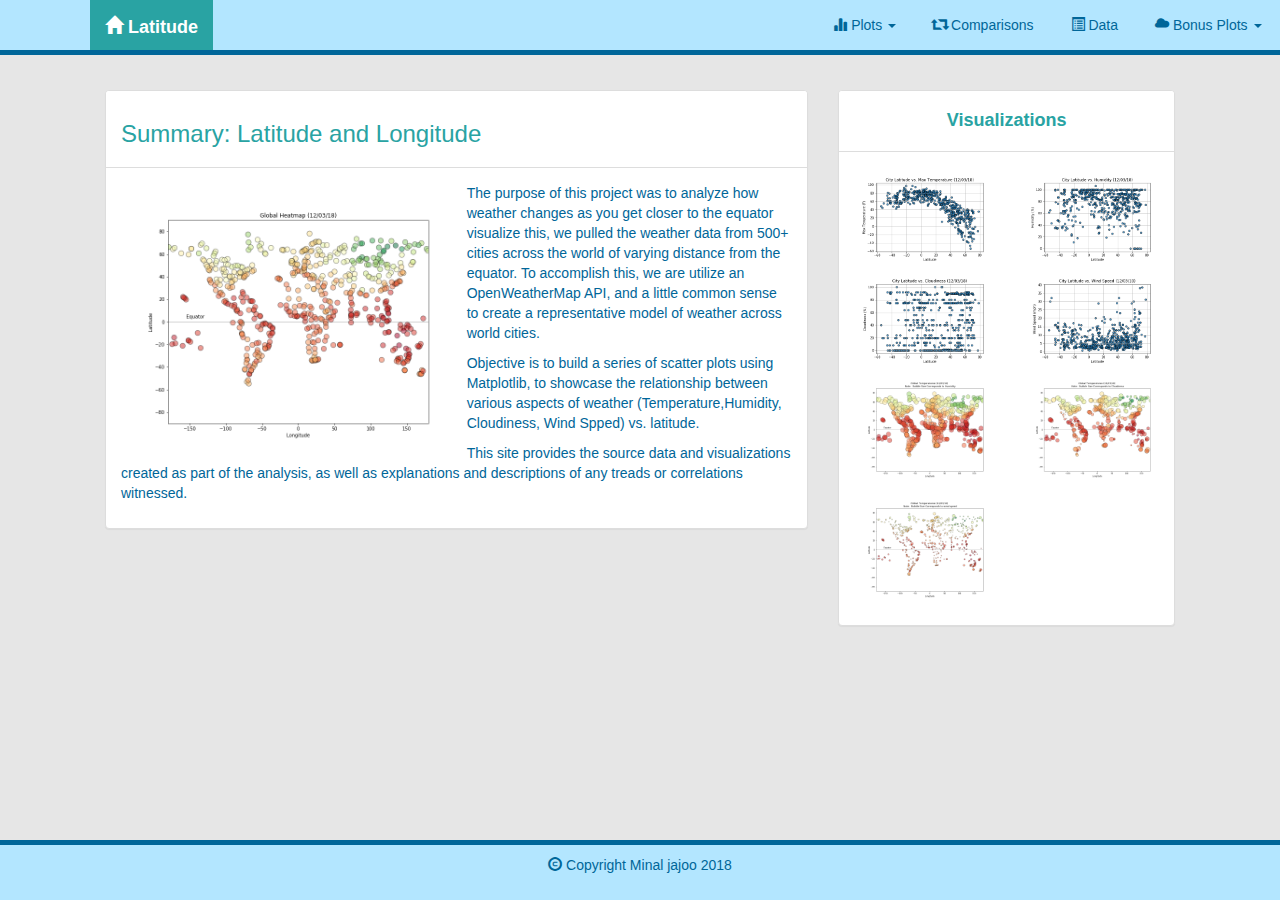
<file: 11-web/index.html>
<!--  Unit 12 | Assignment - Web Visualization Dashboard (Latitude)-->
<!--* A [landing page](#landing-page) containing:
  * An explanation of the project.
  * Links to each visualizations page. -->
<!DOCTYPE html>
<html lang="en">

<head>
    <!-- All meta tags should be first in the header-->
    <meta charset="UTF-8">
    <meta name="viewport" content="width=device-width, initial-scale=1.0">
    <!-- Title of dashboard-->
    <title>LatitudeAnalysis: Web Visualization Dashboard</title>
    <!-- Bootstrap links -->
    
    <link rel="stylesheet" href="https://maxcdn.bootstrapcdn.com/bootstrap/3.3.7/css/bootstrap.min.css" integrity="sha384-BVYiiSIFeK1dGmJRAkycuHAHRg32OmUcww7on3RYdg4Va+PmSTsz/K68vbdEjh4u" crossorigin="anonymous">
 
    <!-- Scripts-->
    <script
    src="https://code.jquery.com/jquery-3.2.1.min.js"
    integrity="sha256-hwg4gsxgFZhOsEEamdOYGBf13FyQuiTwlAQgxVSNgt4="
    crossorigin="anonymous"></script>
    <script src="https://maxcdn.bootstrapcdn.com/bootstrap/3.3.7/js/bootstrap.min.js" integrity="sha384-Tc5IQib027qvyjSMfHjOMaLkfuWVxZxUPnCJA7l2mCWNIpG9mGCD8wGNIcPD7Txa" crossorigin="anonymous"></script>
    
    <link rel="stylesheet" href="style.css">
</head>

         
<body>
    <!-- navbar: A horizontal bar,top of a web page, offering a number of links to help the viewer to navigate the web site. Origin: Shortening of navigation bar. -->
    <nav class="navbar navbar-default navbar-fixed-top">
        <div class="container-fluid">
            <div class="navbar-header">
                <button type="button" class="navbar-toggle collapsed" data-toggle="collapse" data-target="#target_collapse" aria-expanded="false">
                    <span class="sr-only">Toggle navigation</span>
                    <span class="icon-bar"></span>
                    <span class="icon-bar"></span>
                    <span class="icon-bar"></span>
                    <span class="icon-bar"></span>
                </button>
            
                <div class="col-md-1"></div>
                <div class="col-md-1"></div>
                <div class="col-md-1"></div>
                <!--Name of the site on the left of the nav which allows users to return to the landing page from any page.-->
                    <a class="navbar-brand" href="index.html" ><span class="glyphicon glyphicon-home" aria-hidden="true"></span><strong> Latitude</strong>
                    </a>
                </div>
                <!--navbar named "Plots" which provides links to each individual visualization page.-->
                <div class ="collapse navbar-collapse" id="target_collapse">
                    <ul class="nav navbar-nav navbar-right">
                        <li class ="nav-item dropdown">
                            <a class ="nav-link dropdown-toggle" data-toggle="dropdown" data-target ="#dropdown_target" href="#"> <span class="glyphicon glyphicon-stats" aria-hidden="true"></span> Plots
                            <span class ="caret"></span>
                            </a>
                            <ul class ="dropdown-menu" aria-labelledby="dropdown_target">
                              <li><a class ="dropdown-item" href="temp.html">Max Temerature</a></li>
                              <li><a class ="dropdown-item" href="humidity.html">Humidity</a></li>
                              <li><a class ="dropdown-item" href="cloudiness.html">Cloudiness</a></li>
                             <li><a class ="dropdown-item" href="wind.html">wind Speed</a></li>
                          </ul>
                        </li>
                        <!--"Comparisons" which links to the comparisons page-->
                        <li class = "nav-item">
                            <a class ="nav-link" href="comparisons.html"><span class="glyphicon glyphicon-retweet" aria-hidden="true"></span> Comparisons</a></li>
                        <!--"Data" which links to the data page-->
                        <li class ="nav-item"><a class ="nav-link" href="data.html"><span class="glyphicon glyphicon-list-alt" aria-hidden="true"></span> Data</a></li>
                        <li class ="nav-item dropdown">
                            <a class ="nav-link dropdown-toggle" data-toggle="dropdown" data-target ="#dropdown_target" href="#"><span class="glyphicon glyphicon-cloud" aria-hidden="true"></span> Bonus Plots
                            <span class ="caret"></span>
                            </a>
                            <ul class ="dropdown-menu" aria-labelledby="dropdown_target">
                              
                              <li><a class ="dropdown-item" href="temp_humidity.html">Temp with Humidity</a></li>
                              <li><a class ="dropdown-item" href="temp_cloudiness.html">Temp with Cloudiness</a></li>
                             <li><a class ="dropdown-item" href="temp_wind.html">Temp with wind Speed</a></li>
                          </ul>
                        </li>
            
                    </ul>
                </div>
            </div>
    </nav>
    <!-- End of the Navigation bar-->
      
  <div class ="container-fluid">
    <div class="row">
      <!--side gap for 1 col-->
      
      <div class ="col-md-8">
        <div class ="panel panel-default">
          <!-- Main panel-->
          <div class="panel-heading panel-heading-custom">
            <h3>Summary: Latitude and Longitude </h3>
          </div>
          <div class="panel-body">
            <img class="img-responsive" src="Resources/assets/images/Lng_Lat_Max Temp.png" style = "width: 50%" alt="Max Temprature plot">
            <p>
              The purpose of this project was to analyze how weather changes as you get closer to the equator visualize this, we pulled the weather data from  500+ cities across the world of varying distance from the equator. To accomplish this, we are utilize an OpenWeatherMap API, and a little common sense to create a representative model of weather across world cities.
            </p>
            <p>
              Objective is to build a series of scatter plots using Matplotlib, to showcase the relationship between various aspects of weather (Temperature,Humidity, Cloudiness, Wind Spped) vs. latitude.
            </p>
            <p>
              This site provides the source data and visualizations created as part of the analysis, as well as explanations and descriptions of any treads or correlations witnessed.</p>
          </div>
        </div>
      </div>
   
      <div class ="col-md-4">
        <div class ="panel panel-default">
          <!--side panel-->
          <div class="panel-heading panel-heading-custom">
            <h4>Visualizations</h4>
          </div>
          <div class="panel-body"> 
            <div class="row">
              <div class="col-lg-6 col-md-6 col-sm-3 col-xs-3"><a href="temp.html">
                  <img class="img-responsive" src="Resources/assets/images/temp.png"  alt= "Max Temprature plot"></a>
              </div>
              <div class="col-lg-6 col-md-6 col-sm-3 col-xs-3"><a href="humidity.html">
                  <img class="img-responsive" src="Resources/assets/images/humidity.png"  alt= "Humidity plot"></a>
              </div>
           
              <div class="col-lg-6 col-md-6 col-sm-3 col-xs-3"><a href="cloudiness.html">
                <img class="img-responsive" src="Resources/assets/images/cloudiness.png" alt= "Cloudiness plot"></a>
              </div>
              <div class="col-lg-6 col-md-6 col-sm-3 col-xs-3 "><a href="wind.html">
                <img class="img-responsive" src="Resources/assets/images/wind.png" alt= "Wind Speed plot"></a>
              </div>
            </div>
            <div class ="row">
              <div class="col-lg-6 col-md-6 col-sm-3 col-xs-3">
                <a href="temp_humidity.html">
                <img class="img-responsive" src="Resources/assets/images/Lng_Lat_Humidity.png"  alt= "Temp Humidity plot"></a>
              </div>
              <div class="col-lg-6 col-md-6 col-sm-3 col-xs-3">
                <a href="temp_cloudiness.html">
                <img class="img-responsive" src="Resources/assets/images/Lng_Lat_Cloudiness.png"  alt= "Temp Cloudiness plot"></a>
              </div>
              <div class="col-lg-6 col-md-6 col-sm-3 col-xs-3">
                <a href="temp_wind.html">
                <img class="img-responsive" src="Resources/assets/images/Lng_Lat_wind speed.png"  alt= "Temp wind speed plot"></a>
              </div>
            </div>
          </div>
        </div>
              
      </div>
      
     
    </div>  
  </div>
  
  <!-- Footer -->
  <footer>
    <!-- Copyright -->
    <p>  <span class="glyphicon glyphicon-copyright-mark" aria-hidden="true"></span>
      Copyright Minal jajoo 2018
       </p>      
  </footer>
 
</body>
</html>
</file>
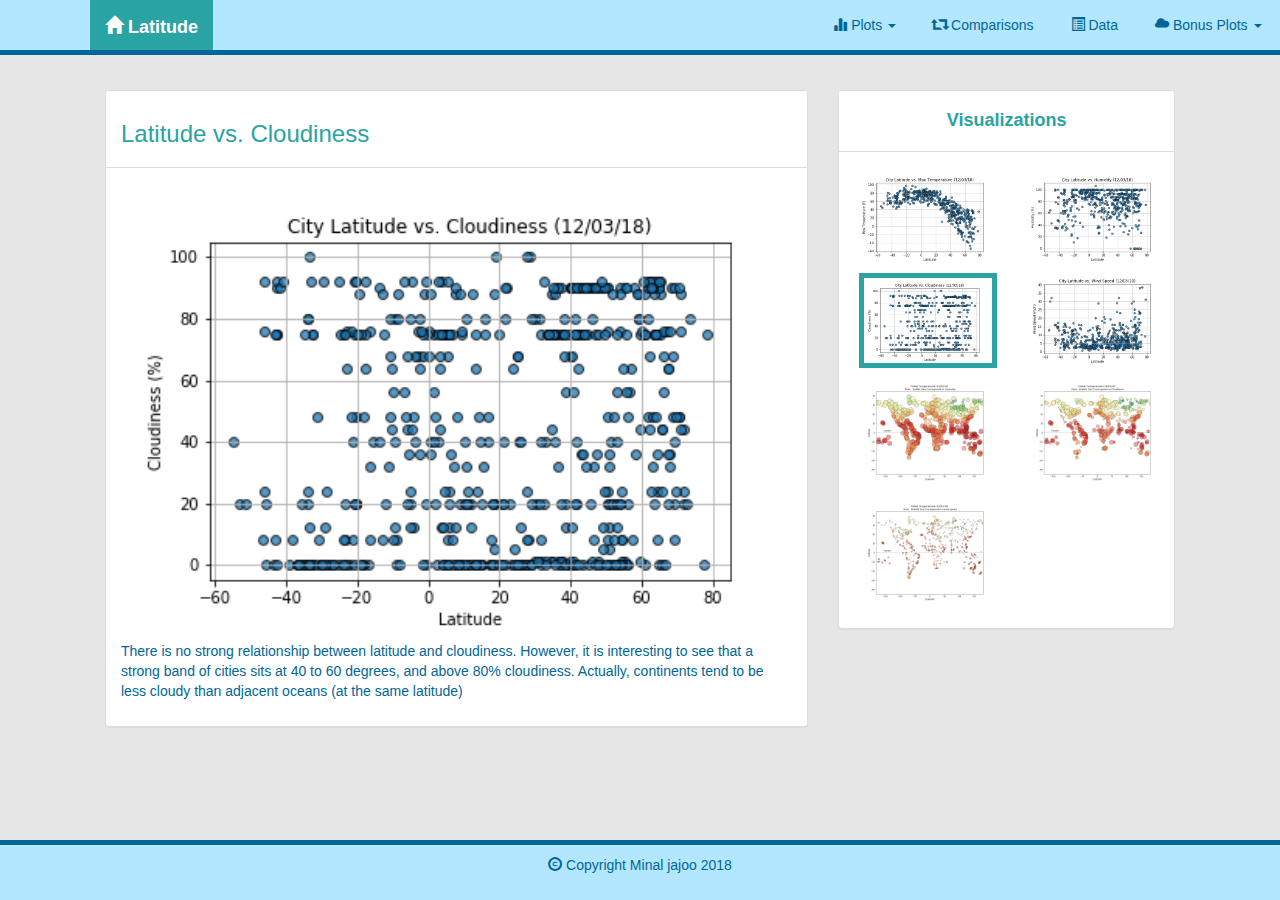
<file: 11-web/cloudiness.html>
<!--  Unit 12 | Assignment - Web Visualization Dashboard (Latitude)-->
<!DOCTYPE html>
<html lang="en">

<head>
    <!-- All meta tags should be first in the header-->
    <meta charset="UTF-8">
    <meta name="viewport" content="width=device-width, initial-scale=1.0">
    <!-- Title of dashboard-->
    <title>LatitudeAnalysis: Web Visualization Dashboard</title>
    <!-- Bootstrap links -->
    <link rel="stylesheet" href="https://maxcdn.bootstrapcdn.com/bootstrap/3.3.7/css/bootstrap.min.css" integrity="sha384-BVYiiSIFeK1dGmJRAkycuHAHRg32OmUcww7on3RYdg4Va+PmSTsz/K68vbdEjh4u" crossorigin="anonymous">
 
    <!-- Scripts-->
    <script
    src="https://code.jquery.com/jquery-3.2.1.min.js"
    integrity="sha256-hwg4gsxgFZhOsEEamdOYGBf13FyQuiTwlAQgxVSNgt4="
    crossorigin="anonymous"></script>
    <script src="https://maxcdn.bootstrapcdn.com/bootstrap/3.3.7/js/bootstrap.min.js" integrity="sha384-Tc5IQib027qvyjSMfHjOMaLkfuWVxZxUPnCJA7l2mCWNIpG9mGCD8wGNIcPD7Txa" crossorigin="anonymous"></script>
    
    <link rel="stylesheet" href="style.css">
</head>

         
<body>
    <!-- navbar: A horizontal bar,top of a web page, offering a number of links to help the viewer to navigate the web site. Origin: Shortening of navigation bar. -->
    <nav class="navbar navbar-default navbar-fixed-top">
        <div class="container-fluid">
            <div class="navbar-header">
                <button type="button" class="navbar-toggle collapsed" data-toggle="collapse" data-target="#target_collapse" aria-expanded="false">
                    <span class="sr-only">Toggle navigation</span>
                    <span class="icon-bar"></span>
                    <span class="icon-bar"></span>
                    <span class="icon-bar"></span>
                    <span class="icon-bar"></span>
                </button>
            
                <div class="col-md-1"></div>
                <div class="col-md-1"></div>
                <div class="col-md-1"></div>
                <!--Name of the site on the left of the nav which allows users to return to the landing page from any page.-->
                    <a class="navbar-brand" href="index.html" ><span class="glyphicon glyphicon-home" aria-hidden="true"></span><strong> Latitude</strong>
                    </a>
                </div>
                <!--navbar named "Plots" which provides links to each individual visualization page.-->
                <div class ="collapse navbar-collapse" id="target_collapse">
                    <ul class="nav navbar-nav navbar-right">
                        <li class ="nav-item dropdown">
                            <a class ="nav-link dropdown-toggle" data-toggle="dropdown" data-target ="#dropdown_target" href="#"> <span class="glyphicon glyphicon-stats" aria-hidden="true"></span> Plots
                            <span class ="caret"></span>
                            </a>
                            <ul class ="dropdown-menu" aria-labelledby="dropdown_target">
                              <li><a class ="dropdown-item" href="temp.html">Max Temerature</a></li>
                              <li><a class ="dropdown-item" href="humidity.html">Humidity</a></li>
                              <li><a class ="dropdown-item" href="cloudiness.html">Cloudiness</a></li>
                             <li><a class ="dropdown-item" href="wind.html">wind Speed</a></li>
                          </ul>
                        </li>
                        <!--"Comparisons" which links to the comparisons page-->
                        <li class = "nav-item">
                            <a class ="nav-link" href="comparisons.html"><span class="glyphicon glyphicon-retweet" aria-hidden="true"></span> Comparisons</a></li>
                        <!--"Data" which links to the data page-->
                        <li class ="nav-item"><a class ="nav-link" href="data.html"><span class="glyphicon glyphicon-list-alt" aria-hidden="true"></span> Data</a></li>
                        <li class ="nav-item dropdown">
                            <a class ="nav-link dropdown-toggle" data-toggle="dropdown" data-target ="#dropdown_target" href="#"><span class="glyphicon glyphicon-cloud" aria-hidden="true"></span> Bonus Plots
                            <span class ="caret"></span>
                            </a>
                            <ul class ="dropdown-menu" aria-labelledby="dropdown_target">
                              
                              <li><a class ="dropdown-item" href="temp_humidity.html">Temp with Humidity</a></li>
                              <li><a class ="dropdown-item" href="temp_cloudiness.html">Temp with Cloudiness</a></li>
                             <li><a class ="dropdown-item" href="temp_wind.html">Temp with wind Speed</a></li>
                          </ul>
                        </li>
            
                    </ul>
                </div>
            </div>
    </nav>
    <!-- End of the Navigation bar-->
   
      
  <div class ="container-fluid">
    <div class="row">
      <div class ="col-md-8">
        <div class ="panel panel-default">
          <div class="panel-heading panel-heading-custom">
            <h3> Latitude vs. Cloudiness</h3>
          </div>
          <div class="panel-body">
            <img class="img-responsive" src="Resources/assets/images/cloudiness.png" alt="Cloudiness plot">
            <p>
                There is no strong relationship between latitude and cloudiness. However, it is interesting to see that a strong band of cities sits at 40 to 60 degrees, and above 80% cloudiness. Actually, continents tend to be less cloudy than adjacent oceans (at the same latitude)


            </p>
            
          </div>
        </div>
      </div>
   
      <div class ="col-md-4">
        <div class ="panel panel-default">
          <div class="panel-heading panel-heading-custom">
            <h4>Visualizations</h4>
          </div>
          <div class="panel-body"> 
            <div class="row">
                <div class="col-lg-6 col-md-6 col-sm-3 col-xs-3"><a href="temp.html">
                    <img class="img-responsive " src="Resources/assets/images/temp.png"  alt= "Max Temprature plot"></a>
                </div>
                <div class="col-lg-6 col-md-6 col-sm-3 col-xs-3"><a href="humidity.html">
                    <img class="img-responsive" src="Resources/assets/images/humidity.png"  alt= "Humidity plot"></a>
                </div>
              </div>
              <div class="row">
                
                <div class="col-lg-6 col-md-6 col-sm-3 col-xs-3"><a href="cloudiness.html">
                  <img class="img-responsive highlight" src="Resources/assets/images/cloudiness.png" alt= "Cloudiness plot"></a>
                </div>
                <div class="col-lg-6 col-md-6 col-sm-3 col-xs-3 "><a href="wind.html">
                  <img class="img-responsive" src="Resources/assets/images/wind.png" alt= "Wind Speed plot"></a>
                </div>
            </div>
            <div class ="row">
                <div class="col-lg-6 col-md-6 col-sm-3 col-xs-3">
                  <a href="temp_humidity.html">
                  <img class="img-responsive" src="Resources/assets/images/Lng_Lat_Humidity.png"  alt= "Temp Humidity plot"></a>
                </div>
                <div class="col-lg-6 col-md-6 col-sm-3 col-xs-3">
                  <a href="temp_cloudiness.html">
                  <img class="img-responsive" src="Resources/assets/images/Lng_Lat_Cloudiness.png"  alt= "Temp Cloudiness plot"></a>
                </div>
                <div class="col-lg-6 col-md-6 col-sm-3 col-xs-3">
                  <a href="temp_wind.html">
                  <img class="img-responsive" src="Resources/assets/images/Lng_Lat_wind speed.png"  alt= "Temp wind speed plot"></a>
                </div>
              </div>
          </div>
              
        </div>
      </div>
    </div>  
  </div>
  
  <!-- Footer -->
  <footer>
      <!-- Copyright -->
      <p>  <span class="glyphicon glyphicon-copyright-mark" aria-hidden="true"></span>
        Copyright Minal jajoo 2018
         </p>      
    </footer>
</body>
</html>
</file>
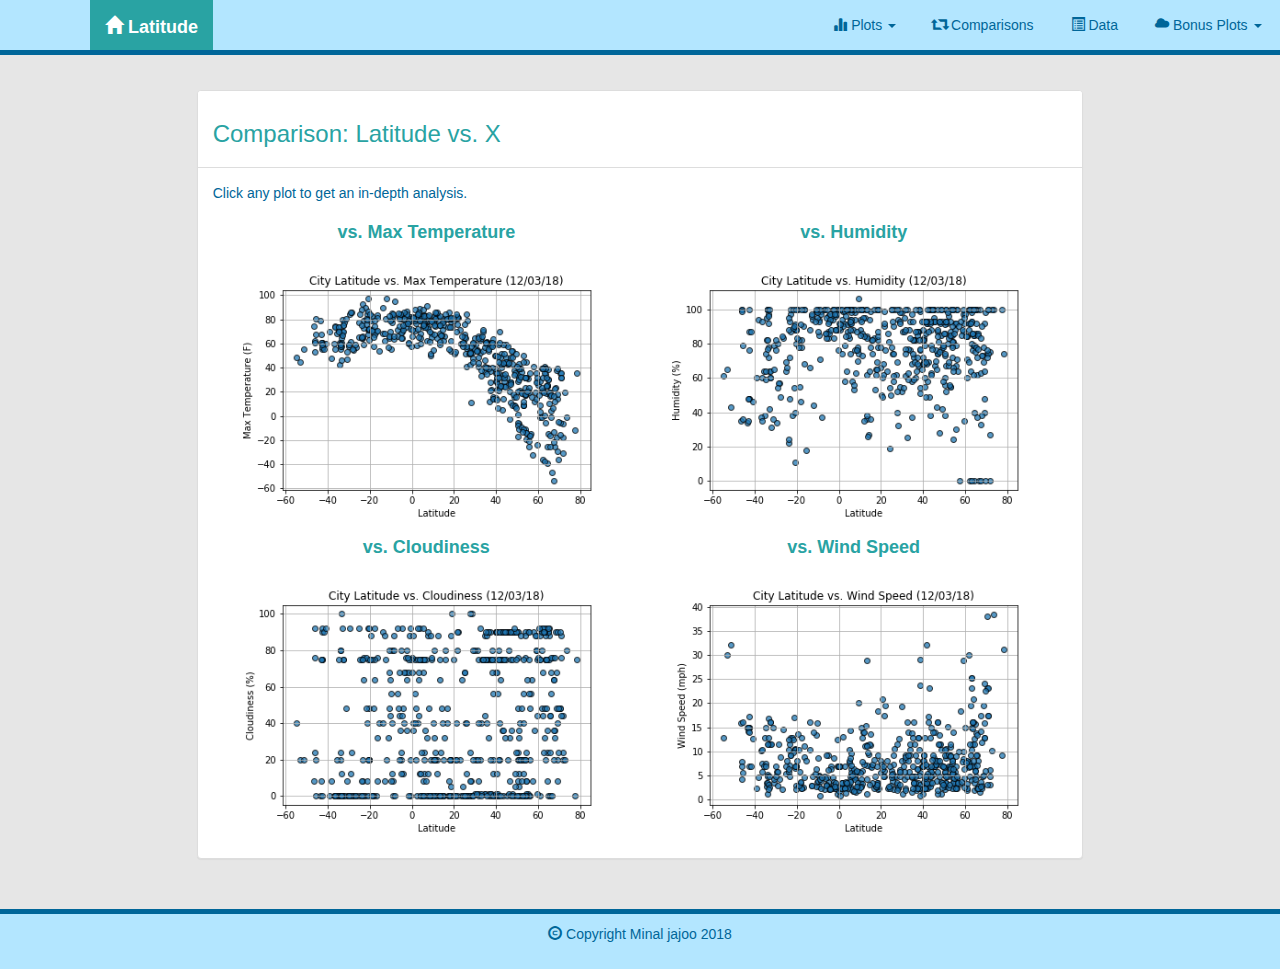
<file: 11-web/comparisons.html>
<!--  Unit 12 | Assignment - Web Visualization Dashboard (Latitude)
A ["Comparisons" page](#comparisons-page) that:
  * Contains all of the visualizations on the same page 
  so we can easily visually compare them.-->
<!DOCTYPE html>
<html lang="en">

<head>
    <!-- All meta tags should be first in the header-->
    <meta charset="UTF-8">
    <meta name="viewport" content="width=device-width, initial-scale=1.0">
    <!-- Title of dashboard-->
    <title>LatitudeAnalysis: Web Visualization Dashboard</title>
    <!-- Bootstrap links -->
    <link rel="stylesheet" href="https://maxcdn.bootstrapcdn.com/bootstrap/3.3.7/css/bootstrap.min.css" integrity="sha384-BVYiiSIFeK1dGmJRAkycuHAHRg32OmUcww7on3RYdg4Va+PmSTsz/K68vbdEjh4u" crossorigin="anonymous">
 
    <!-- Scripts-->
    <script
    src="https://code.jquery.com/jquery-3.2.1.min.js"
    integrity="sha256-hwg4gsxgFZhOsEEamdOYGBf13FyQuiTwlAQgxVSNgt4="
    crossorigin="anonymous"></script>
    <script src="https://maxcdn.bootstrapcdn.com/bootstrap/3.3.7/js/bootstrap.min.js" integrity="sha384-Tc5IQib027qvyjSMfHjOMaLkfuWVxZxUPnCJA7l2mCWNIpG9mGCD8wGNIcPD7Txa" crossorigin="anonymous"></script>
    
    <link rel="stylesheet" href="style.css">
</head>

         
<body>
    <!-- navbar: A horizontal bar,top of a web page, offering a number of links to help the viewer to navigate the web site. Origin: Shortening of navigation bar. -->
    <nav class="navbar navbar-default navbar-fixed-top">
        <div class="container-fluid">
            <div class="navbar-header">
                <button type="button" class="navbar-toggle collapsed" data-toggle="collapse" data-target="#target_collapse" aria-expanded="false">
                    <span class="sr-only">Toggle navigation</span>
                    <span class="icon-bar"></span>
                    <span class="icon-bar"></span>
                    <span class="icon-bar"></span>
                    <span class="icon-bar"></span>
                </button>
            
                <div class="col-md-1"></div>
                <div class="col-md-1"></div>
                <div class="col-md-1"></div>
                <!--Name of the site on the left of the nav which allows users to return to the landing page from any page.-->
                    <a class="navbar-brand" href="index.html" ><span class="glyphicon glyphicon-home" aria-hidden="true"></span><strong> Latitude</strong>
                    </a>
                </div>
                <!--navbar named "Plots" which provides links to each individual visualization page.-->
                <div class ="collapse navbar-collapse" id="target_collapse">
                    <ul class="nav navbar-nav navbar-right">
                        <li class ="nav-item dropdown">
                            <a class ="nav-link dropdown-toggle" data-toggle="dropdown" data-target ="#dropdown_target" href="#"> <span class="glyphicon glyphicon-stats" aria-hidden="true"></span> Plots
                            <span class ="caret"></span>
                            </a>
                            <ul class ="dropdown-menu" aria-labelledby="dropdown_target">
                              <li><a class ="dropdown-item" href="temp.html">Max Temerature</a></li>
                              <li><a class ="dropdown-item" href="humidity.html">Humidity</a></li>
                              <li><a class ="dropdown-item" href="cloudiness.html">Cloudiness</a></li>
                             <li><a class ="dropdown-item" href="wind.html">wind Speed</a></li>
                          </ul>
                        </li>
                        <!--"Comparisons" which links to the comparisons page-->
                        <li class = "nav-item">
                            <a class ="nav-link" href="comparisons.html"><span class="glyphicon glyphicon-retweet" aria-hidden="true"></span> Comparisons</a></li>
                        <!--"Data" which links to the data page-->
                        <li class ="nav-item"><a class ="nav-link" href="data.html"><span class="glyphicon glyphicon-list-alt" aria-hidden="true"></span> Data</a></li>
                        <li class ="nav-item dropdown">
                            <a class ="nav-link dropdown-toggle" data-toggle="dropdown" data-target ="#dropdown_target" href="#"><span class="glyphicon glyphicon-cloud" aria-hidden="true"></span> Bonus Plots
                            <span class ="caret"></span>
                            </a>
                            <ul class ="dropdown-menu" aria-labelledby="dropdown_target">
                              
                              <li><a class ="dropdown-item" href="temp_humidity.html">Temp with Humidity</a></li>
                              <li><a class ="dropdown-item" href="temp_cloudiness.html">Temp with Cloudiness</a></li>
                             <li><a class ="dropdown-item" href="temp_wind.html">Temp with wind Speed</a></li>
                          </ul>
                        </li>
            
                    </ul>
                </div>
            </div>
    </nav>
    <!-- End of the Navigation bar-->
   
      
  <div class ="container-fluid">
    <div class="row">
      
      
      <div class ="col-md-1"></div>
      <div class ="col-md-10">
        <div class ="panel panel-default">
          <div class="panel-heading  panel-heading-custom">
            <h3>Comparison: Latitude vs. X</h3>
          </div>
          <div class="panel-body"> 
            <p>Click any plot to get an in-depth analysis.</p>
            <div class="col-lg-6 col-md-6 col-sm-12 col-xs-12">
              <h4 >vs. Max Temperature</h4>
              <a href="temp.html">
              <img class="img-responsive" src="Resources/assets/images/temp.png"  alt= "Max Temprature plot"></a>
            </div>
            <div class="col-lg-6 col-md-6 col-sm-12 col-xs-12"><h4>vs. Humidity</h4>
              <a href="humidity.html"> 
              <img class="img-responsive" src="Resources/assets/images/humidity.png"  alt= "Humidity plot"></a>
            </div>
            <div class="col-lg-6 col-md-6 col-sm-12 col-xs-12">
              <h4>vs. Cloudiness</h4>
              <a href="cloudiness.html"></a>
              <img class="img-responsive" src="Resources/assets/images/cloudiness.png" alt= "Cloudiness plot"></a>
            </div>
            <div class="col-lg-6 col-md-6 col-sm-12 col-xs-12">
              <h4>vs. Wind Speed</h4>
              <a href="wind.html"></a>
              <img class="img-responsive" src="Resources/assets/images/wind.png" alt= "Wind Speed plot"></a>
            </div>
          </div>
          
              
        </div>
      </div>
      <div class ="col-md-1"></div>

    </div>  
  </div>
  
  <!-- Footer -->
  <footer>
      <!-- Copyright -->
      <p>  <span class="glyphicon glyphicon-copyright-mark" aria-hidden="true"></span>
        Copyright Minal jajoo 2018
         </p>      
    </footer>
</body>
</html>
</file>
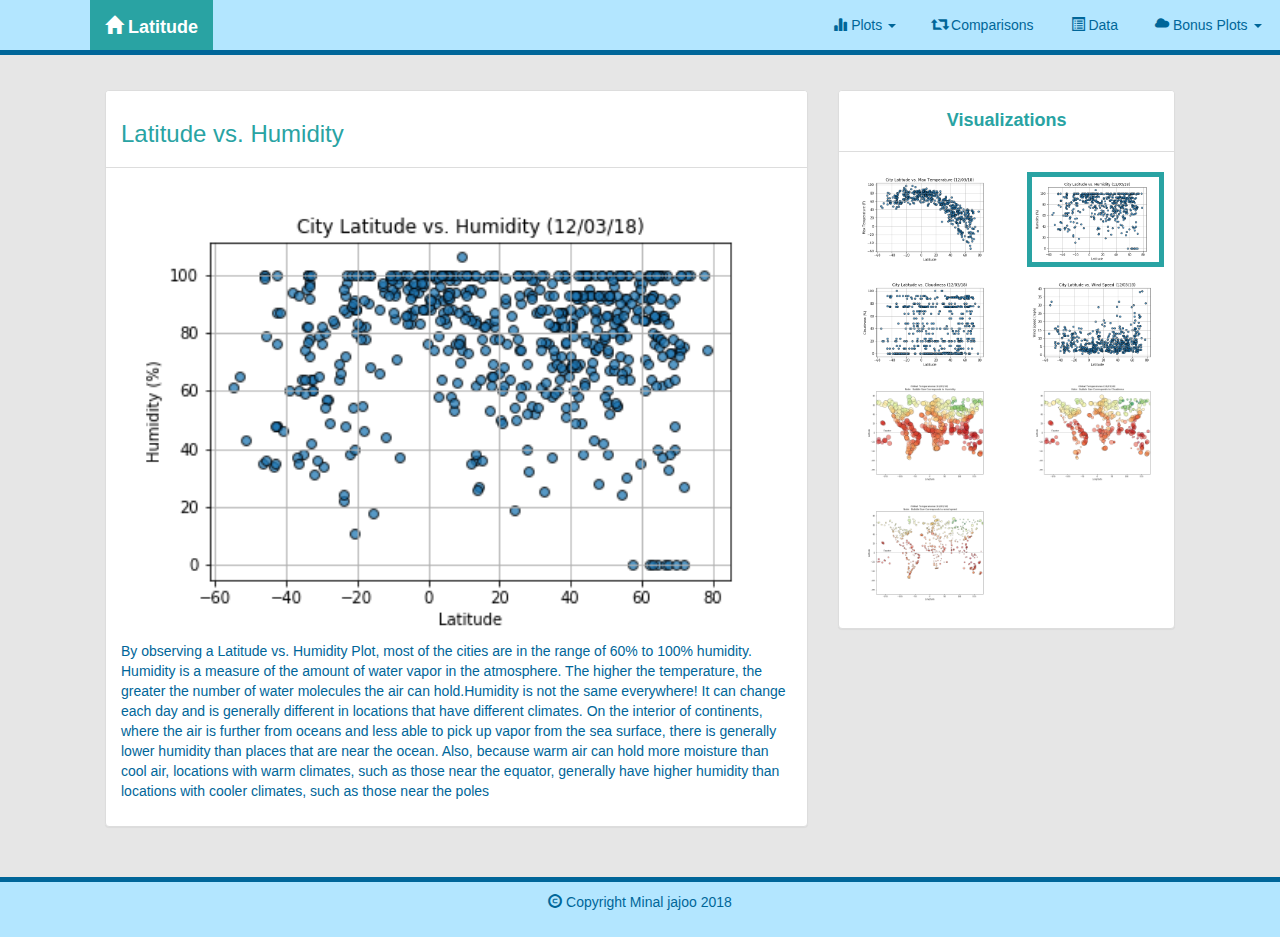
<file: 11-web/humidity.html>
<!--  Unit 12 | Assignment - Web Visualization Dashboard (Latitude)-->
<!DOCTYPE html>
<html lang="en">

<head>
    <!-- All meta tags should be first in the header-->
    <meta charset="UTF-8">
    <meta name="viewport" content="width=device-width, initial-scale=1.0">
    <!-- Title of dashboard-->
    <title>LatitudeAnalysis: Web Visualization Dashboard</title>
    <!-- Bootstrap links -->  
    <link rel="stylesheet" href="https://maxcdn.bootstrapcdn.com/bootstrap/3.3.7/css/bootstrap.min.css" integrity="sha384-BVYiiSIFeK1dGmJRAkycuHAHRg32OmUcww7on3RYdg4Va+PmSTsz/K68vbdEjh4u" crossorigin="anonymous">
 
    <!-- Scripts-->
    <script
    src="https://code.jquery.com/jquery-3.2.1.min.js"
    integrity="sha256-hwg4gsxgFZhOsEEamdOYGBf13FyQuiTwlAQgxVSNgt4="
    crossorigin="anonymous"></script>
    <script src="https://maxcdn.bootstrapcdn.com/bootstrap/3.3.7/js/bootstrap.min.js" integrity="sha384-Tc5IQib027qvyjSMfHjOMaLkfuWVxZxUPnCJA7l2mCWNIpG9mGCD8wGNIcPD7Txa" crossorigin="anonymous"></script>
    
    <link rel="stylesheet" href="style.css">
</head>

         
<body>
    <!-- navbar: A horizontal bar,top of a web page, offering a number of links to help the viewer to navigate the web site. Origin: Shortening of navigation bar. -->
    <nav class="navbar navbar-default navbar-fixed-top">
        <div class="container-fluid">
            <div class="navbar-header">
                <button type="button" class="navbar-toggle collapsed" data-toggle="collapse" data-target="#target_collapse" aria-expanded="false">
                    <span class="sr-only">Toggle navigation</span>
                    <span class="icon-bar"></span>
                    <span class="icon-bar"></span>
                    <span class="icon-bar"></span>
                    <span class="icon-bar"></span>
                </button>
            
                <div class="col-md-1"></div>
                <div class="col-md-1"></div>
                <div class="col-md-1"></div>
                <!--Name of the site on the left of the nav which allows users to return to the landing page from any page.-->
                    <a class="navbar-brand" href="index.html" ><span class="glyphicon glyphicon-home" aria-hidden="true"></span><strong> Latitude</strong>
                    </a>
                </div>
                <!--navbar named "Plots" which provides links to each individual visualization page.-->
                <div class ="collapse navbar-collapse" id="target_collapse">
                    <ul class="nav navbar-nav navbar-right">
                        <li class ="nav-item dropdown">
                            <a class ="nav-link dropdown-toggle" data-toggle="dropdown" data-target ="#dropdown_target" href="#"> <span class="glyphicon glyphicon-stats" aria-hidden="true"></span> Plots
                            <span class ="caret"></span>
                            </a>
                            <ul class ="dropdown-menu" aria-labelledby="dropdown_target">
                              <li><a class ="dropdown-item" href="temp.html">Max Temerature</a></li>
                              <li><a class ="dropdown-item" href="humidity.html">Humidity</a></li>
                              <li><a class ="dropdown-item" href="cloudiness.html">Cloudiness</a></li>
                             <li><a class ="dropdown-item" href="wind.html">wind Speed</a></li>
                          </ul>
                        </li>
                        <!--"Comparisons" which links to the comparisons page-->
                        <li class = "nav-item">
                            <a class ="nav-link" href="comparisons.html"><span class="glyphicon glyphicon-retweet" aria-hidden="true"></span> Comparisons</a></li>
                        <!--"Data" which links to the data page-->
                        <li class ="nav-item"><a class ="nav-link" href="data.html"><span class="glyphicon glyphicon-list-alt" aria-hidden="true"></span> Data</a></li>
                        <li class ="nav-item dropdown">
                            <a class ="nav-link dropdown-toggle" data-toggle="dropdown" data-target ="#dropdown_target" href="#"><span class="glyphicon glyphicon-cloud" aria-hidden="true"></span> Bonus Plots
                            <span class ="caret"></span>
                            </a>
                            <ul class ="dropdown-menu" aria-labelledby="dropdown_target">
                              
                              <li><a class ="dropdown-item" href="temp_humidity.html">Temp with Humidity</a></li>
                              <li><a class ="dropdown-item" href="temp_cloudiness.html">Temp with Cloudiness</a></li>
                             <li><a class ="dropdown-item" href="temp_wind.html">Temp with wind Speed</a></li>
                          </ul>
                        </li>
            
                    </ul>
                </div>
            </div>
    </nav>
    <!-- End of the Navigation bar-->
      
  <div class ="container-fluid">
    <div class="row">
      <div class ="col-md-8">
        <div class ="panel panel-default">
          <div class="panel-heading panel-heading-custom">
            <h3>Latitude vs. Humidity</h3>
          </div>
          <div class="panel-body">
            <img class="img-responsive" src="Resources/assets/images/humidity.png" alt="Humidity plot">
            <p>
                    By observing a Latitude vs. Humidity Plot, most of the cities are in the range of 60% to 100% humidity. Humidity is a measure of the amount of water vapor in the atmosphere. The higher the temperature, the greater the number of water molecules the air can hold.Humidity is not the same everywhere! It can change each day and is generally different in locations that have different climates. On the interior of continents, where the air is further from oceans and less able to pick up vapor from the sea surface, there is generally lower humidity than places that are near the ocean. Also, because warm air can hold more moisture than cool air, locations with warm climates, such as those near the equator, generally have higher humidity than locations with cooler climates, such as those near the poles

            </p>
            
          </div>
        </div>
      </div>
   
      <div class ="col-md-4">
        <div class ="panel panel-default">
          <div class="panel-heading panel-heading-custom">
            <h4>Visualizations</h4>
          </div>
          <div class="panel-body"> 
            <div class="row">
                <div class="col-lg-6 col-md-6 col-sm-3 col-xs-3"><a href="temp.html">
                    <img class="img-responsive " src="Resources/assets/images/temp.png"  alt= "Max temperature plot"></a>
                </div>
                <div class="col-lg-6 col-md-6 col-sm-3 col-xs-3"><a href="humidity.html">
                    <img class="img-responsive highlight" src="Resources/assets/images/humidity.png"  alt= "Humidity plot"></a>
                </div>
            </div>
            <div class="row">
                
                <div class="col-lg-6 col-md-6 col-sm-3 col-xs-3"><a href="cloudiness.html">
                  <img class="img-responsive" src="Resources/assets/images/cloudiness.png" alt= "Cloudiness plot"></a>
                </div>
                <div class="col-lg-6 col-md-6 col-sm-3 col-xs-3 "><a href="wind.html">
                  <img class="img-responsive" src="Resources/assets/images/wind.png" alt= "Wind Speed plot"></a>
                </div>
            </div>
            <div class ="row">
                <div class="col-lg-6 col-md-6 col-sm-3 col-xs-3">
                  <a href="temp_humidity.html">
                  <img class="img-responsive" src="Resources/assets/images/Lng_Lat_Humidity.png"  alt= "Temp Humidity plot"></a>
                </div>
                <div class="col-lg-6 col-md-6 col-sm-3 col-xs-3">
                  <a href="temp_cloudiness.html">
                  <img class="img-responsive" src="Resources/assets/images/Lng_Lat_Cloudiness.png"  alt= "Temp Cloudiness plot"></a>
                </div>
                <div class="col-lg-6 col-md-6 col-sm-3 col-xs-3">
                  <a href="temp_wind.html">
                  <img class="img-responsive" src="Resources/assets/images/Lng_Lat_wind speed.png"  alt= "Temp wind speed plot"></a>
                </div>
              </div>

          </div>
              
        </div>
      </div>
    </div>  
  </div>
  
  <!-- Footer -->
  <footer>
      <!-- Copyright -->
      <p>  <span class="glyphicon glyphicon-copyright-mark" aria-hidden="true"></span>
        Copyright Minal jajoo 2018
         </p>      
    </footer>
</body>
</html>
</file>
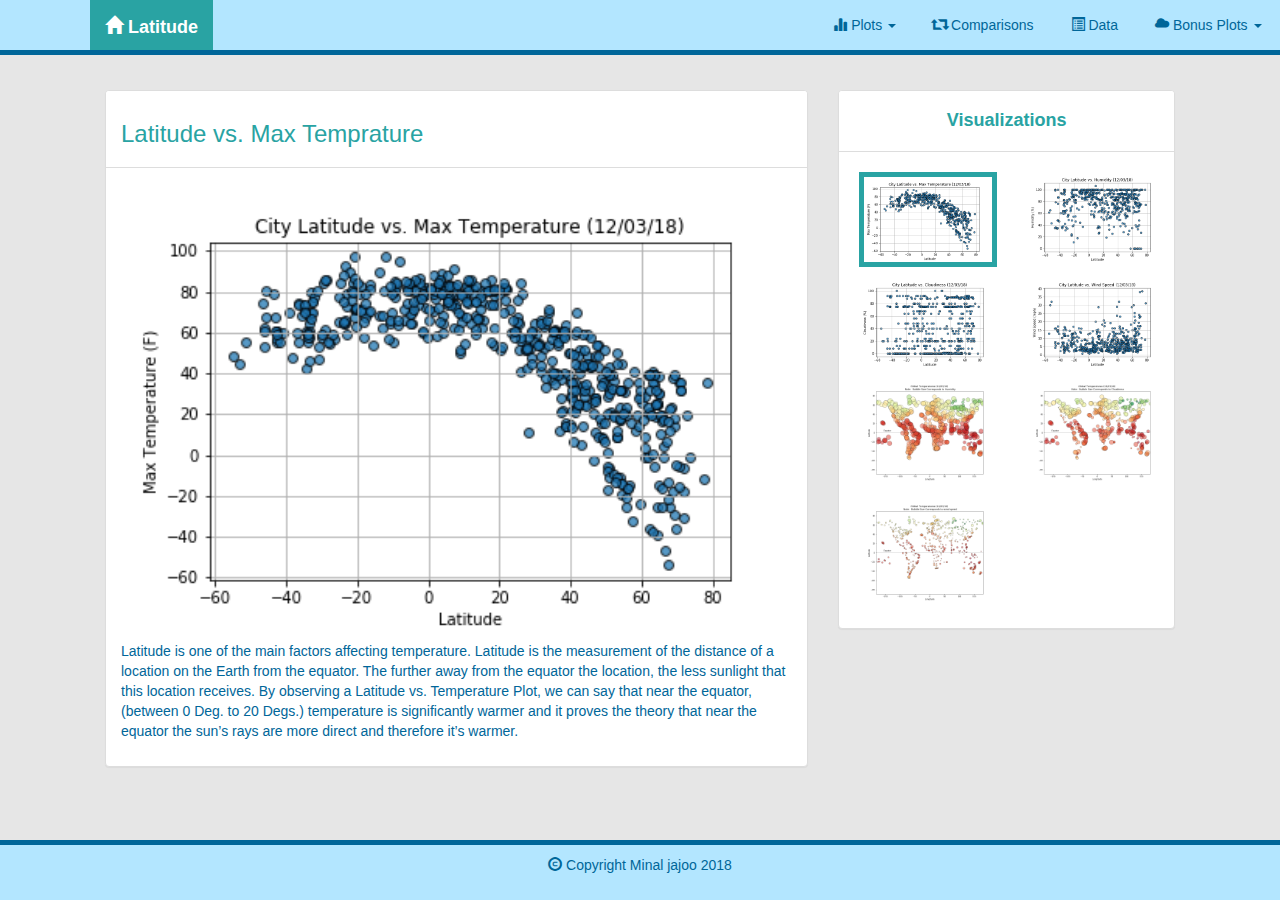
<file: 11-web/temp.html>
<!--  Unit 12 | Assignment - Web Visualization Dashboard (Latitude)-->
<!DOCTYPE html>
<html lang="en">

<head>
    <!-- All meta tags should be first in the header-->
    <meta charset="UTF-8">
    <meta name="viewport" content="width=device-width, initial-scale=1.0">
    <!-- Title of dashboard-->
    <title>LatitudeAnalysis: Web Visualization Dashboard</title>
    <!-- Bootstrap links -->
    <link rel="stylesheet" href="https://maxcdn.bootstrapcdn.com/bootstrap/3.3.7/css/bootstrap.min.css" integrity="sha384-BVYiiSIFeK1dGmJRAkycuHAHRg32OmUcww7on3RYdg4Va+PmSTsz/K68vbdEjh4u" crossorigin="anonymous">
 
    <!-- Scripts-->
    <script
    src="https://code.jquery.com/jquery-3.2.1.min.js"
    integrity="sha256-hwg4gsxgFZhOsEEamdOYGBf13FyQuiTwlAQgxVSNgt4="
    crossorigin="anonymous"></script>
    <script src="https://maxcdn.bootstrapcdn.com/bootstrap/3.3.7/js/bootstrap.min.js" integrity="sha384-Tc5IQib027qvyjSMfHjOMaLkfuWVxZxUPnCJA7l2mCWNIpG9mGCD8wGNIcPD7Txa" crossorigin="anonymous"></script>
    
    <link rel="stylesheet" href="style.css">
</head>

         
<body>
    <!-- navbar: A horizontal bar,top of a web page, offering a number of links to help the viewer to navigate the web site. Origin: Shortening of navigation bar. -->
    <nav class="navbar navbar-default navbar-fixed-top">
        <div class="container-fluid">
            <div class="navbar-header">
                <button type="button" class="navbar-toggle collapsed" data-toggle="collapse" data-target="#target_collapse" aria-expanded="false">
                    <span class="sr-only">Toggle navigation</span>
                    <span class="icon-bar"></span>
                    <span class="icon-bar"></span>
                    <span class="icon-bar"></span>
                    <span class="icon-bar"></span>
                </button>
            
                <div class="col-md-1"></div>
                <div class="col-md-1"></div>
                <div class="col-md-1"></div>
                <!--Name of the site on the left of the nav which allows users to return to the landing page from any page.-->
                    <a class="navbar-brand" href="index.html" ><span class="glyphicon glyphicon-home" aria-hidden="true"></span><strong> Latitude</strong>
                    </a>
                </div>
                <!--navbar named "Plots" which provides links to each individual visualization page.-->
                <div class ="collapse navbar-collapse" id="target_collapse">
                    <ul class="nav navbar-nav navbar-right">
                        <li class ="nav-item dropdown">
                            <a class ="nav-link dropdown-toggle" data-toggle="dropdown" data-target ="#dropdown_target" href="#"> <span class="glyphicon glyphicon-stats" aria-hidden="true"></span> Plots
                            <span class ="caret"></span>
                            </a>
                            <ul class ="dropdown-menu" aria-labelledby="dropdown_target">
                              <li><a class ="dropdown-item" href="temp.html">Max Temerature</a></li>
                              <li><a class ="dropdown-item" href="humidity.html">Humidity</a></li>
                              <li><a class ="dropdown-item" href="cloudiness.html">Cloudiness</a></li>
                             <li><a class ="dropdown-item" href="wind.html">wind Speed</a></li>
                          </ul>
                        </li>
                        <!--"Comparisons" which links to the comparisons page-->
                        <li class = "nav-item">
                            <a class ="nav-link" href="comparisons.html"><span class="glyphicon glyphicon-retweet" aria-hidden="true"></span> Comparisons</a></li>
                        <!--"Data" which links to the data page-->
                        <li class ="nav-item"><a class ="nav-link" href="data.html"><span class="glyphicon glyphicon-list-alt" aria-hidden="true"></span> Data</a></li>
                        <li class ="nav-item dropdown">
                            <a class ="nav-link dropdown-toggle" data-toggle="dropdown" data-target ="#dropdown_target" href="#"><span class="glyphicon glyphicon-cloud" aria-hidden="true"></span> Bonus Plots
                            <span class ="caret"></span>
                            </a>
                            <ul class ="dropdown-menu" aria-labelledby="dropdown_target">
                              
                              <li><a class ="dropdown-item" href="temp_humidity.html">Temp with Humidity</a></li>
                              <li><a class ="dropdown-item" href="temp_cloudiness.html">Temp with Cloudiness</a></li>
                             <li><a class ="dropdown-item" href="temp_wind.html">Temp with wind Speed</a></li>
                          </ul>
                        </li>
            
                    </ul>
                </div>
            </div>
    </nav>
    <!-- End of the Navigation bar-->
      
  <div class ="container-fluid">
    <div class="row">
      <!--side gap for 1 col-->
      <div class ="col-md-8">
        <div class ="panel panel-default">
          <!-- Main panel-->
          <div class="panel-heading panel-heading-custom">
            <h3>Latitude vs. Max Temprature </h3>
          </div>
          <div class="panel-body">
            <img class="img-responsive" src="Resources/assets/images/temp.png" alt="Max Temprature plot">
            <p>
                Latitude is one of the main factors affecting temperature. Latitude is the measurement of the distance of a location on the Earth from the equator. The further away from the equator the location, the less sunlight that this location receives. By observing a Latitude vs. Temperature Plot, we can say that near the equator, (between 0 Deg. to 20 Degs.) temperature is significantly warmer and it proves the theory that near the equator the sun’s rays are more direct and therefore it’s warmer. 

            </p>
            
          </div>
        </div>
      </div>
      <!--side panel-->
      <div class ="col-md-4">
        <div class ="panel panel-default">
          <div class="panel-heading panel-heading-custom">
            <h4>Visualizations</h4>
          </div>
          <div class="panel-body"> 
            <div class="row">
                <div class="col-lg-6 col-md-6 col-sm-3 col-xs-3"><a href="temp.html">
                    <img class="img-responsive highlight" src="Resources/assets/images/temp.png"  alt= "Max Temprature plot"></a>
                </div>
                <div class="col-lg-6 col-md-6 col-sm-3 col-xs-3"><a href="humidity.html">
                    <img class="img-responsive" src="Resources/assets/images/humidity.png"  alt= "Humidity plot"></a>
                </div>
              </div>
              <div class="row">
                
                <div class="col-lg-6 col-md-6 col-sm-3 col-xs-3"><a href="cloudiness.html">
                  <img class="img-responsive" src="Resources/assets/images/cloudiness.png" alt= "Cloudiness plot"></a>
                </div>
                <div class="col-lg-6 col-md-6 col-sm-3 col-xs-3 "><a href="wind.html">
                  <img class="img-responsive" src="Resources/assets/images/wind.png" alt= "Wind Speed plot"></a>
                </div>
            </div>
            <div class ="row">
                <div class="col-lg-6 col-md-6 col-sm-3 col-xs-3">
                  <a href="temp_humidity.html">
                  <img class="img-responsive" src="Resources/assets/images/Lng_Lat_Humidity.png"  alt= "Temp Humidity plot"></a>
                </div>
                <div class="col-lg-6 col-md-6 col-sm-3 col-xs-3">
                  <a href="temp_cloudiness.html">
                  <img class="img-responsive" src="Resources/assets/images/Lng_Lat_Cloudiness.png"  alt= "Temp Cloudiness plot"></a>
                </div>
                <div class="col-lg-6 col-md-6 col-sm-3 col-xs-3">
                  <a href="temp_wind.html">
                  <img class="img-responsive" src="Resources/assets/images/Lng_Lat_wind speed.png"  alt= "Temp wind speed plot"></a>
                </div>
              </div> 
          </div>
              
        </div>
      </div>
    </div>  
  </div>
  
  <!-- Footer -->
  <footer>
      <!-- Copyright -->
      <p>  <span class="glyphicon glyphicon-copyright-mark" aria-hidden="true"></span>
        Copyright Minal jajoo 2018
         </p>      
    </footer>
</body>
</html>
</file>
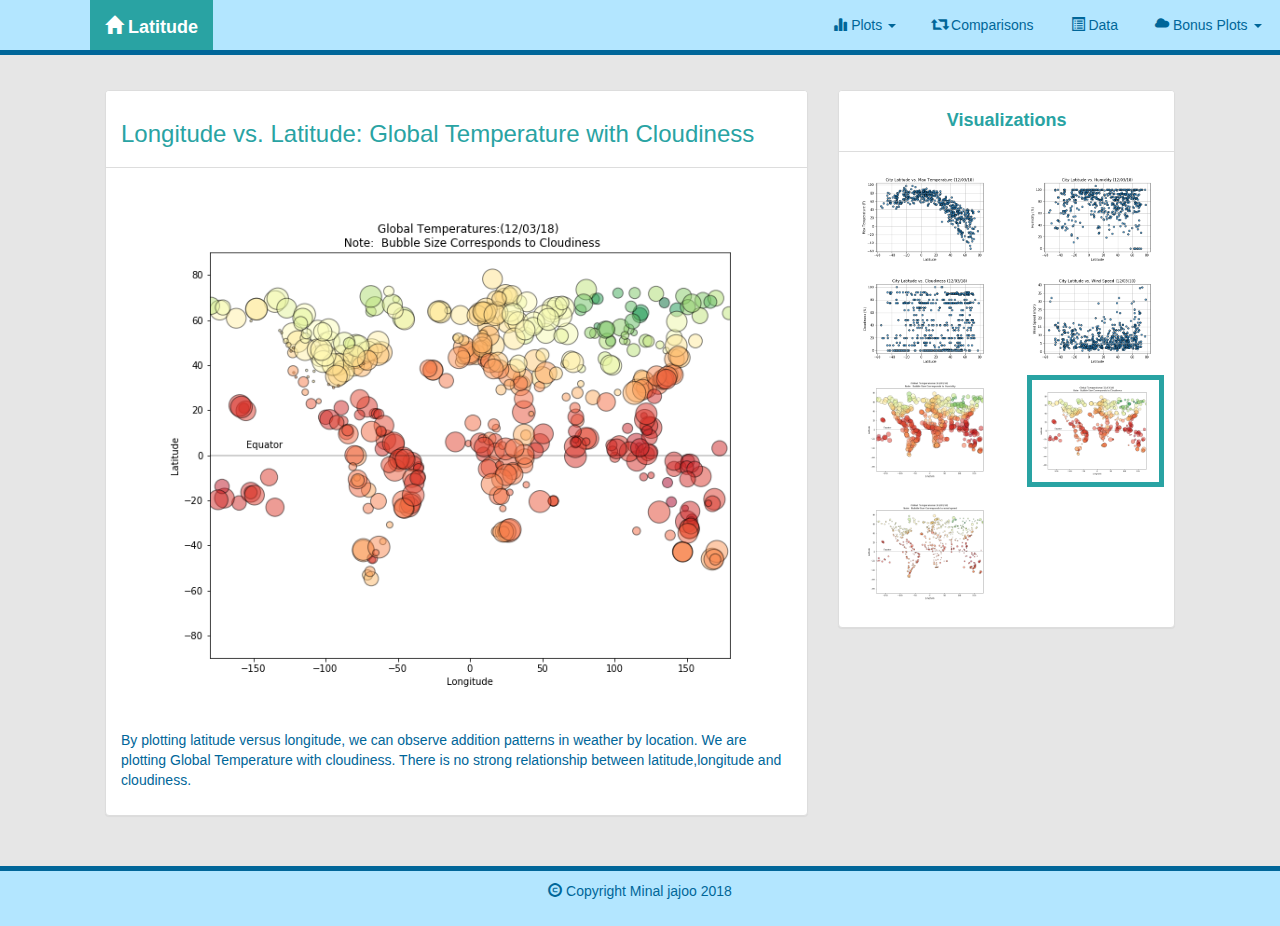
<file: 11-web/temp_cloudiness.html>
<!--  Unit 12 | Assignment - Web Visualization Dashboard (Latitude)-->
<!DOCTYPE html>
<html lang="en">

<head>
    <!-- All meta tags should be first in the header-->
    <meta charset="UTF-8">
    <meta name="viewport" content="width=device-width, initial-scale=1.0">
    <!-- Title of dashboard-->
    <title>LatitudeAnalysis: Web Visualization Dashboard</title>
    <!-- Bootstrap links -->
    <link rel="stylesheet" href="https://maxcdn.bootstrapcdn.com/bootstrap/3.3.7/css/bootstrap.min.css" integrity="sha384-BVYiiSIFeK1dGmJRAkycuHAHRg32OmUcww7on3RYdg4Va+PmSTsz/K68vbdEjh4u" crossorigin="anonymous">
 
    <!-- Scripts-->
    <script
    src="https://code.jquery.com/jquery-3.2.1.min.js"
    integrity="sha256-hwg4gsxgFZhOsEEamdOYGBf13FyQuiTwlAQgxVSNgt4="
    crossorigin="anonymous"></script>
    <script src="https://maxcdn.bootstrapcdn.com/bootstrap/3.3.7/js/bootstrap.min.js" integrity="sha384-Tc5IQib027qvyjSMfHjOMaLkfuWVxZxUPnCJA7l2mCWNIpG9mGCD8wGNIcPD7Txa" crossorigin="anonymous"></script>
    
    <link rel="stylesheet" href="style.css">
</head>

         
<body>
    <!-- navbar: A horizontal bar,top of a web page, offering a number of links to help the viewer to navigate the web site. Origin: Shortening of navigation bar. -->
    <nav class="navbar navbar-default navbar-fixed-top">
        <div class="container-fluid">
            <div class="navbar-header">
                <button type="button" class="navbar-toggle collapsed" data-toggle="collapse" data-target="#target_collapse" aria-expanded="false">
                    <span class="sr-only">Toggle navigation</span>
                    <span class="icon-bar"></span>
                    <span class="icon-bar"></span>
                    <span class="icon-bar"></span>
                    <span class="icon-bar"></span>
                </button>
            
                <div class="col-md-1"></div>
                <div class="col-md-1"></div>
                <div class="col-md-1"></div>
                <!--Name of the site on the left of the nav which allows users to return to the landing page from any page.-->
                    <a class="navbar-brand" href="index.html" ><span class="glyphicon glyphicon-home" aria-hidden="true"></span><strong> Latitude</strong>
                    </a>
                </div>
                <!--navbar named "Plots" which provides links to each individual visualization page.-->
                <div class ="collapse navbar-collapse" id="target_collapse">
                    <ul class="nav navbar-nav navbar-right">
                        <li class ="nav-item dropdown">
                            <a class ="nav-link dropdown-toggle" data-toggle="dropdown" data-target ="#dropdown_target" href="#"> <span class="glyphicon glyphicon-stats" aria-hidden="true"></span> Plots
                            <span class ="caret"></span>
                            </a>
                            <ul class ="dropdown-menu" aria-labelledby="dropdown_target">
                              <li><a class ="dropdown-item" href="temp.html">Max Temerature</a></li>
                              <li><a class ="dropdown-item" href="humidity.html">Humidity</a></li>
                              <li><a class ="dropdown-item" href="cloudiness.html">Cloudiness</a></li>
                             <li><a class ="dropdown-item" href="wind.html">wind Speed</a></li>
                          </ul>
                        </li>
                        <!--"Comparisons" which links to the comparisons page-->
                        <li class = "nav-item">
                            <a class ="nav-link" href="comparisons.html"><span class="glyphicon glyphicon-retweet" aria-hidden="true"></span> Comparisons</a></li>
                        <!--"Data" which links to the data page-->
                        <li class ="nav-item"><a class ="nav-link" href="data.html"><span class="glyphicon glyphicon-list-alt" aria-hidden="true"></span> Data</a></li>
                        <li class ="nav-item dropdown">
                            <a class ="nav-link dropdown-toggle" data-toggle="dropdown" data-target ="#dropdown_target" href="#"><span class="glyphicon glyphicon-cloud" aria-hidden="true"></span> Bonus Plots
                            <span class ="caret"></span>
                            </a>
                            <ul class ="dropdown-menu" aria-labelledby="dropdown_target">
                              
                              <li><a class ="dropdown-item" href="temp_humidity.html">Temp with Humidity</a></li>
                              <li><a class ="dropdown-item" href="temp_cloudiness.html">Temp with Cloudiness</a></li>
                             <li><a class ="dropdown-item" href="temp_wind.html">Temp with wind Speed</a></li>
                          </ul>
                        </li>
            
                    </ul>
                </div>
            </div>
    </nav>
    <!-- End of the Navigation bar-->
   
      
  <div class ="container-fluid">
    <div class="row">
      <div class ="col-md-8">
        <div class ="panel panel-default">
          <div class="panel-heading panel-heading-custom">
            <h3> Longitude vs. Latitude: Global Temperature with Cloudiness</h3>
          </div>
          <div class="panel-body">
            <img class="img-responsive" src="Resources/assets/images/Lng_Lat_Cloudiness.png" alt="Cloudiness plot">
            <p>
                By plotting latitude versus longitude, we can observe addition patterns in weather by location. We are plotting Global Temperature with cloudiness.  There is no strong relationship between latitude,longitude and cloudiness.


            </p>
            
          </div>
        </div>
      </div>
   
      <div class ="col-md-4">
        <div class ="panel panel-default">
          <div class="panel-heading panel-heading-custom">
            <h4>Visualizations</h4>
          </div>
          <div class="panel-body"> 
            <div class="row">
                <div class="col-lg-6 col-md-6 col-sm-3 col-xs-3"><a href="temp.html">
                    <img class="img-responsive " src="Resources/assets/images/temp.png"  alt= "Max Temprature plot"></a>
                </div>
                <div class="col-lg-6 col-md-6 col-sm-3 col-xs-3"><a href="humidity.html">
                    <img class="img-responsive" src="Resources/assets/images/humidity.png"  alt= "Humidity plot"></a>
                </div>
              </div>
              <div class="row">
                
                <div class="col-lg-6 col-md-6 col-sm-3 col-xs-3"><a href="cloudiness.html">
                  <img class="img-responsive" src="Resources/assets/images/cloudiness.png" alt= "Cloudiness plot"></a>
                </div>
                <div class="col-lg-6 col-md-6 col-sm-3 col-xs-3 "><a href="wind.html">
                  <img class="img-responsive" src="Resources/assets/images/wind.png" alt= "Wind Speed plot"></a>
                </div>
            </div>
            <div class ="row">
                <div class="col-lg-6 col-md-6 col-sm-3 col-xs-3">
                  <a href="temp_humidity.html">
                  <img class="img-responsive" src="Resources/assets/images/Lng_Lat_Humidity.png"  alt= "Temp Humidity plot"></a>
                </div>
                <div class="col-lg-6 col-md-6 col-sm-3 col-xs-3">
                  <a href="temp_cloudiness.html">
                  <img class="img-responsive highlight" src="Resources/assets/images/Lng_Lat_Cloudiness.png"  alt= "Temp Cloudiness plot"></a>
                </div>
                <div class="col-lg-6 col-md-6 col-sm-3 col-xs-3">
                  <a href="temp_wind.html">
                  <img class="img-responsive" src="Resources/assets/images/Lng_Lat_wind speed.png"  alt= "Temp wind speed plot"></a>
                </div>
              </div>
          </div>
              
        </div>
      </div>
    </div>  
  </div>
  
  <!-- Footer -->
  <footer>
      <!-- Copyright -->
      <p>  <span class="glyphicon glyphicon-copyright-mark" aria-hidden="true"></span>
        Copyright Minal jajoo 2018
         </p>      
    </footer>
</body>
</html>
</file>
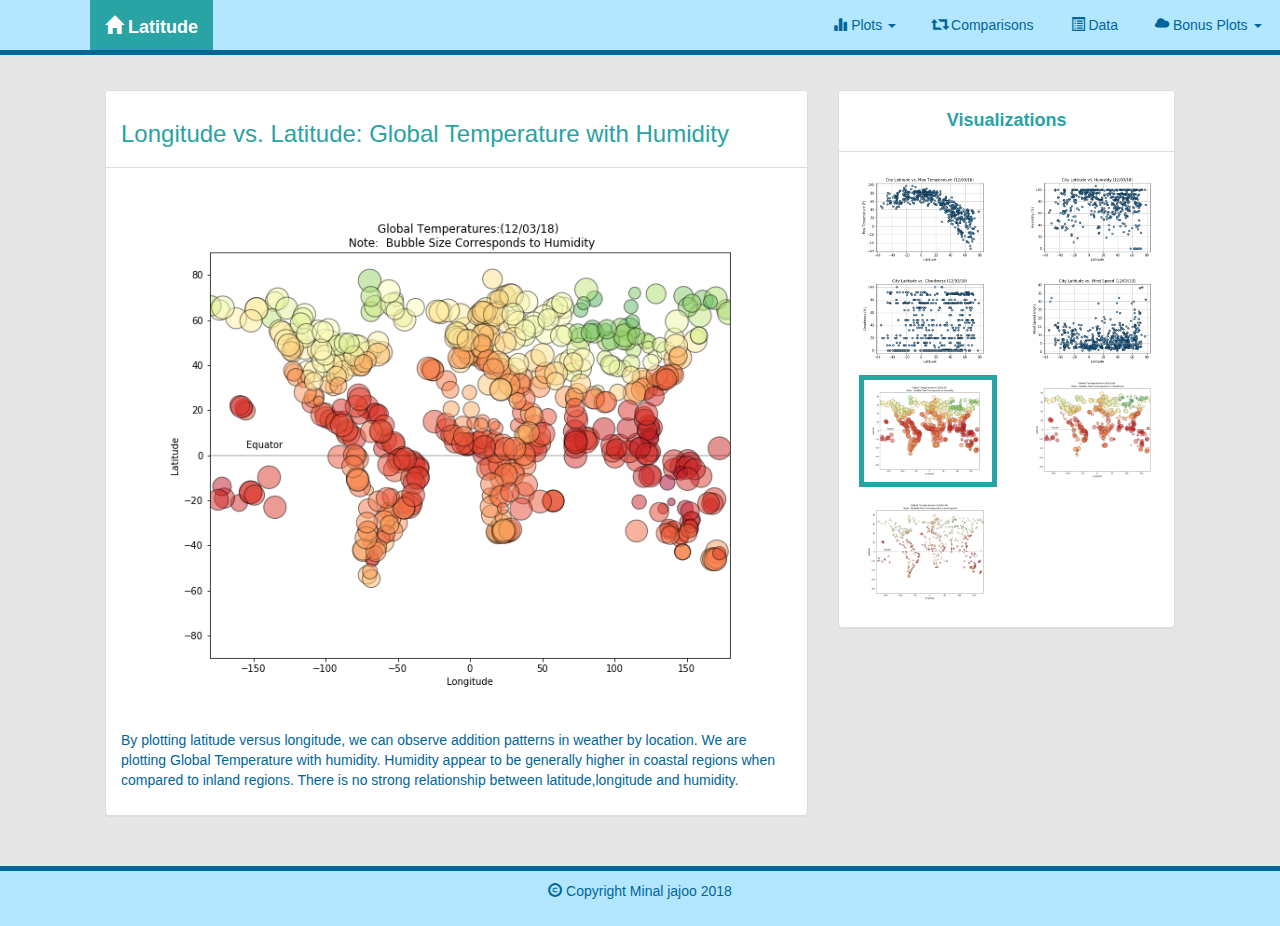
<file: 11-web/temp_humidity.html>
<!--  Unit 12 | Assignment - Web Visualization Dashboard (Latitude)-->
<!DOCTYPE html>
<html lang="en">

<head>
    <!-- All meta tags should be first in the header-->
    <meta charset="UTF-8">
    <meta name="viewport" content="width=device-width, initial-scale=1.0">
    <!-- Title of dashboard-->
    <title>LatitudeAnalysis: Web Visualization Dashboard</title>
    <!-- Bootstrap links -->
    <link rel="stylesheet" href="https://maxcdn.bootstrapcdn.com/bootstrap/3.3.7/css/bootstrap.min.css" integrity="sha384-BVYiiSIFeK1dGmJRAkycuHAHRg32OmUcww7on3RYdg4Va+PmSTsz/K68vbdEjh4u" crossorigin="anonymous">
 
    <!-- Scripts-->
    <script
    src="https://code.jquery.com/jquery-3.2.1.min.js"
    integrity="sha256-hwg4gsxgFZhOsEEamdOYGBf13FyQuiTwlAQgxVSNgt4="
    crossorigin="anonymous"></script>
    <script src="https://maxcdn.bootstrapcdn.com/bootstrap/3.3.7/js/bootstrap.min.js" integrity="sha384-Tc5IQib027qvyjSMfHjOMaLkfuWVxZxUPnCJA7l2mCWNIpG9mGCD8wGNIcPD7Txa" crossorigin="anonymous"></script>
    
    <link rel="stylesheet" href="style.css">
</head>

         
<body>
    <!-- navbar: A horizontal bar,top of a web page, offering a number of links to help the viewer to navigate the web site. Origin: Shortening of navigation bar. -->
    <nav class="navbar navbar-default navbar-fixed-top">
        <div class="container-fluid">
            <div class="navbar-header">
                <button type="button" class="navbar-toggle collapsed" data-toggle="collapse" data-target="#target_collapse" aria-expanded="false">
                    <span class="sr-only">Toggle navigation</span>
                    <span class="icon-bar"></span>
                    <span class="icon-bar"></span>
                    <span class="icon-bar"></span>
                    <span class="icon-bar"></span>
                </button>
            
                <div class="col-md-1"></div>
                <div class="col-md-1"></div>
                <div class="col-md-1"></div>
                <!--Name of the site on the left of the nav which allows users to return to the landing page from any page.-->
                    <a class="navbar-brand" href="index.html" ><span class="glyphicon glyphicon-home" aria-hidden="true"></span><strong> Latitude</strong>
                    </a>
                </div>
                <!--navbar named "Plots" which provides links to each individual visualization page.-->
                <div class ="collapse navbar-collapse" id="target_collapse">
                    <ul class="nav navbar-nav navbar-right">
                        <li class ="nav-item dropdown">
                            <a class ="nav-link dropdown-toggle" data-toggle="dropdown" data-target ="#dropdown_target" href="#"> <span class="glyphicon glyphicon-stats" aria-hidden="true"></span> Plots
                            <span class ="caret"></span>
                            </a>
                            <ul class ="dropdown-menu" aria-labelledby="dropdown_target">
                              <li><a class ="dropdown-item" href="temp.html">Max Temerature</a></li>
                              <li><a class ="dropdown-item" href="humidity.html">Humidity</a></li>
                              <li><a class ="dropdown-item" href="cloudiness.html">Cloudiness</a></li>
                             <li><a class ="dropdown-item" href="wind.html">wind Speed</a></li>
                          </ul>
                        </li>
                        <!--"Comparisons" which links to the comparisons page-->
                        <li class = "nav-item">
                            <a class ="nav-link" href="comparisons.html"><span class="glyphicon glyphicon-retweet" aria-hidden="true"></span> Comparisons</a></li>
                        <!--"Data" which links to the data page-->
                        <li class ="nav-item"><a class ="nav-link" href="data.html"><span class="glyphicon glyphicon-list-alt" aria-hidden="true"></span> Data</a></li>
                        <li class ="nav-item dropdown">
                            <a class ="nav-link dropdown-toggle" data-toggle="dropdown" data-target ="#dropdown_target" href="#"><span class="glyphicon glyphicon-cloud" aria-hidden="true"></span> Bonus Plots
                            <span class ="caret"></span>
                            </a>
                            <ul class ="dropdown-menu" aria-labelledby="dropdown_target">
                              
                              <li><a class ="dropdown-item" href="temp_humidity.html">Temp with Humidity</a></li>
                              <li><a class ="dropdown-item" href="temp_cloudiness.html">Temp with Cloudiness</a></li>
                             <li><a class ="dropdown-item" href="temp_wind.html">Temp with wind Speed</a></li>
                          </ul>
                        </li>
            
                    </ul>
                </div>
            </div>
    </nav>
    <!-- End of the Navigation bar-->
      
  <div class ="container-fluid">
    <div class="row">
      <div class ="col-md-8">
        <div class ="panel panel-default">
          <div class="panel-heading panel-heading-custom">
            <h3>Longitude vs. Latitude: Global Temperature with Humidity</h3>
          </div>
          <div class="panel-body">
            <img class="img-responsive" src="Resources/assets/images/Lng_Lat_Humidity.png" alt="Humidity plot">
            <p>
                By plotting latitude versus longitude, we can observe addition patterns in weather by location. We are plotting Global Temperature with humidity. Humidity appear to be generally higher in coastal regions when compared to inland regions. There is no strong relationship between latitude,longitude and humidity.

            </p>
            
          </div>
        </div>
      </div>
   
      <div class ="col-md-4">
        <div class ="panel panel-default">
          <div class="panel-heading panel-heading-custom">
            <h4>Visualizations</h4>
          </div>
          <div class="panel-body"> 
            <div class="row">
                <div class="col-lg-6 col-md-6 col-sm-3 col-xs-3"><a href="temp.html">
                    <img class="img-responsive " src="Resources/assets/images/temp.png"  alt= "Max temperature plot"></a>
                </div>
                <div class="col-lg-6 col-md-6 col-sm-3 col-xs-3"><a href="humidity.html">
                    <img class="img-responsive" src="Resources/assets/images/humidity.png"  alt= "Humidity plot"></a>
                </div>
            </div>
            <div class="row">
                
                <div class="col-lg-6 col-md-6 col-sm-3 col-xs-3"><a href="cloudiness.html">
                  <img class="img-responsive" src="Resources/assets/images/cloudiness.png" alt= "Cloudiness plot"></a>
                </div>
                <div class="col-lg-6 col-md-6 col-sm-3 col-xs-3 "><a href="wind.html">
                  <img class="img-responsive" src="Resources/assets/images/wind.png" alt= "Wind Speed plot"></a>
                </div>
            </div>
            <div class ="row">
                <div class="col-lg-6 col-md-6 col-sm-3 col-xs-3">
                  <a href="temp_humidity.html">
                  <img class="img-responsive  highlight" src="Resources/assets/images/Lng_Lat_Humidity.png"  alt= "Temp Humidity plot"></a>
                </div>
                <div class="col-lg-6 col-md-6 col-sm-3 col-xs-3">
                  <a href="temp_cloudiness.html">
                  <img class="img-responsive" src="Resources/assets/images/Lng_Lat_Cloudiness.png"  alt= "Temp Cloudiness plot"></a>
                </div>
              </div>
                <div class = "row">
                <div class="col-lg-6 col-md-6 col-sm-3 col-xs-3">
                  <a href="temp_wind.html">
                  <img class="img-responsive" src="Resources/assets/images/Lng_Lat_wind speed.png"  alt= "Temp wind speed plot"></a>
                </div>
              </div>

          </div>
              
        </div>
      </div>
    </div>  
  </div>
  
  <!-- Footer -->
  <footer>
      <!-- Copyright -->
      <p>  <span class="glyphicon glyphicon-copyright-mark" aria-hidden="true"></span>
        Copyright Minal jajoo 2018
         </p>      
    </footer>
</body>
</html>
</file>
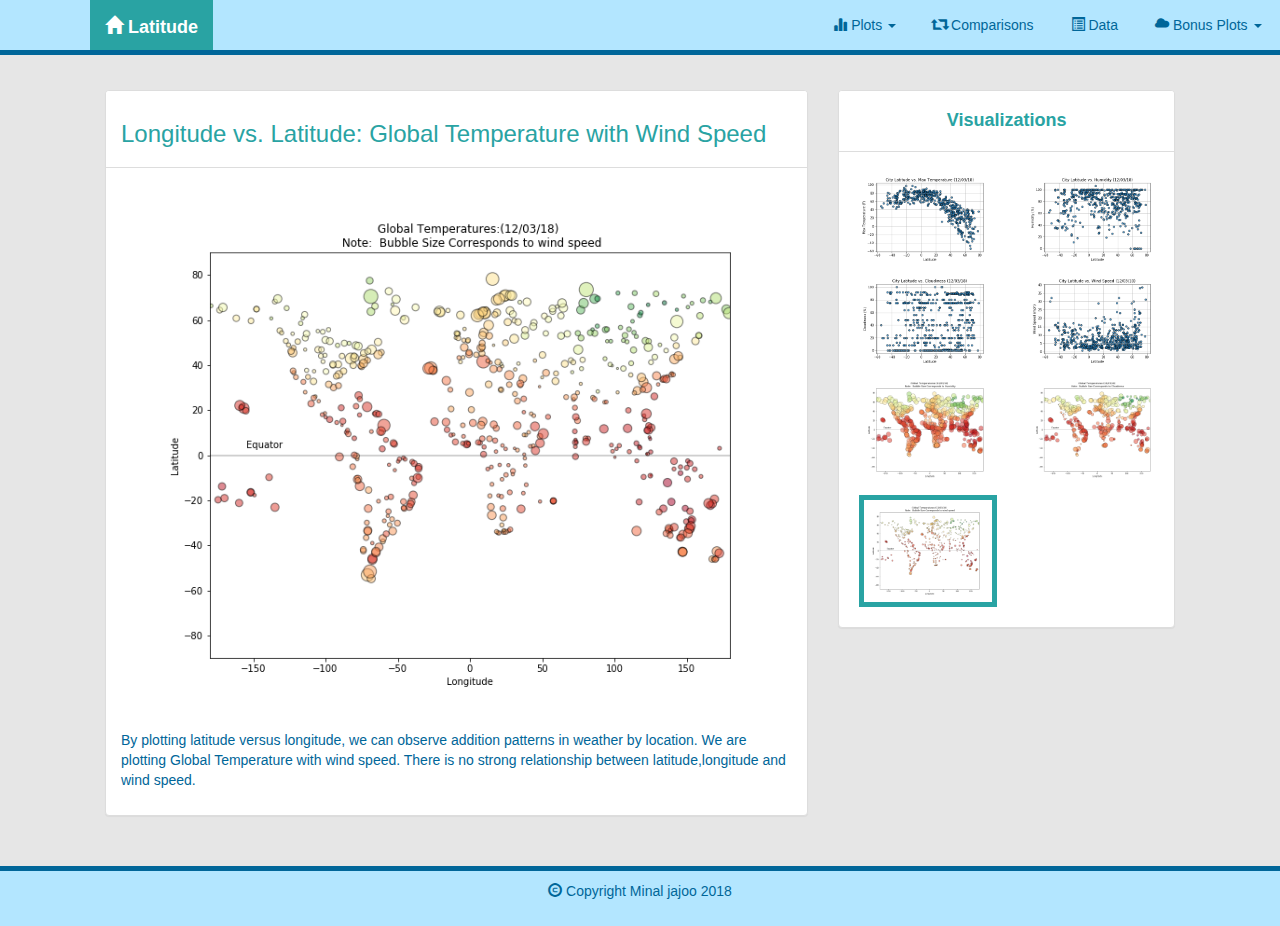
<file: 11-web/temp_wind.html>
<!--  Unit 12 | Assignment - Web Visualization Dashboard (Latitude)-->
<!DOCTYPE html>
<html lang="en">

<head>
    <!-- All meta tags should be first in the header-->
    <meta charset="UTF-8">
    <meta name="viewport" content="width=device-width, initial-scale=1.0">
    <!-- Title of dashboard-->
    <title>LatitudeAnalysis: Web Visualization Dashboard</title>
    <!-- Bootstrap links -->
    <link rel="stylesheet" href="https://maxcdn.bootstrapcdn.com/bootstrap/3.3.7/css/bootstrap.min.css" integrity="sha384-BVYiiSIFeK1dGmJRAkycuHAHRg32OmUcww7on3RYdg4Va+PmSTsz/K68vbdEjh4u" crossorigin="anonymous">
 
    <!-- Scripts-->
    <script
    src="https://code.jquery.com/jquery-3.2.1.min.js"
    integrity="sha256-hwg4gsxgFZhOsEEamdOYGBf13FyQuiTwlAQgxVSNgt4="
    crossorigin="anonymous"></script>
    <script src="https://maxcdn.bootstrapcdn.com/bootstrap/3.3.7/js/bootstrap.min.js" integrity="sha384-Tc5IQib027qvyjSMfHjOMaLkfuWVxZxUPnCJA7l2mCWNIpG9mGCD8wGNIcPD7Txa" crossorigin="anonymous"></script>
    
    <link rel="stylesheet" href="style.css">
</head>

         
<body>
    <!-- navbar: A horizontal bar,top of a web page, offering a number of links to help the viewer to navigate the web site. Origin: Shortening of navigation bar. -->
    <nav class="navbar navbar-default navbar-fixed-top">
        <div class="container-fluid">
            <div class="navbar-header">
                <button type="button" class="navbar-toggle collapsed" data-toggle="collapse" data-target="#target_collapse" aria-expanded="false">
                    <span class="sr-only">Toggle navigation</span>
                    <span class="icon-bar"></span>
                    <span class="icon-bar"></span>
                    <span class="icon-bar"></span>
                    <span class="icon-bar"></span>
                </button>
            
                <div class="col-md-1"></div>
                <div class="col-md-1"></div>
                <div class="col-md-1"></div>
                <!--Name of the site on the left of the nav which allows users to return to the landing page from any page.-->
                    <a class="navbar-brand" href="index.html" ><span class="glyphicon glyphicon-home" aria-hidden="true"></span><strong> Latitude</strong>
                    </a>
                </div>
                <!--navbar named "Plots" which provides links to each individual visualization page.-->
                <div class ="collapse navbar-collapse" id="target_collapse">
                    <ul class="nav navbar-nav navbar-right">
                        <li class ="nav-item dropdown">
                            <a class ="nav-link dropdown-toggle" data-toggle="dropdown" data-target ="#dropdown_target" href="#"> <span class="glyphicon glyphicon-stats" aria-hidden="true"></span> Plots
                            <span class ="caret"></span>
                            </a>
                            <ul class ="dropdown-menu" aria-labelledby="dropdown_target">
                              <li><a class ="dropdown-item" href="temp.html">Max Temerature</a></li>
                              <li><a class ="dropdown-item" href="humidity.html">Humidity</a></li>
                              <li><a class ="dropdown-item" href="cloudiness.html">Cloudiness</a></li>
                             <li><a class ="dropdown-item" href="wind.html">wind Speed</a></li>
                          </ul>
                        </li>
                        <!--"Comparisons" which links to the comparisons page-->
                        <li class = "nav-item">
                            <a class ="nav-link" href="comparisons.html"><span class="glyphicon glyphicon-retweet" aria-hidden="true"></span> Comparisons</a></li>
                        <!--"Data" which links to the data page-->
                        <li class ="nav-item"><a class ="nav-link" href="data.html"><span class="glyphicon glyphicon-list-alt" aria-hidden="true"></span> Data</a></li>
                        <li class ="nav-item dropdown">
                            <a class ="nav-link dropdown-toggle" data-toggle="dropdown" data-target ="#dropdown_target" href="#"><span class="glyphicon glyphicon-cloud" aria-hidden="true"></span> Bonus Plots
                            <span class ="caret"></span>
                            </a>
                            <ul class ="dropdown-menu" aria-labelledby="dropdown_target">
                              
                              <li><a class ="dropdown-item" href="temp_humidity.html">Temp with Humidity</a></li>
                              <li><a class ="dropdown-item" href="temp_cloudiness.html">Temp with Cloudiness</a></li>
                             <li><a class ="dropdown-item" href="temp_wind.html">Temp with wind Speed</a></li>
                          </ul>
                        </li>
            
                    </ul>
                </div>
            </div>
    </nav>
    <!-- End of the Navigation bar-->
      
  <div class ="container-fluid">
    <div class="row">
      <div class ="col-md-8">
        <div class ="panel panel-default">
          <div class="panel-heading panel-heading-custom">
            <h3>Longitude vs. Latitude: Global Temperature with Wind Speed </h3>
          </div>
          <div class="panel-body">
            <img class="img-responsive" src="Resources/assets/images/Lng_Lat_wind speed.png" alt="Wind Speed plot">
            <p>
                By plotting latitude versus longitude, we can observe addition patterns in weather by location. We are plotting Global Temperature with wind speed. There is no strong relationship between latitude,longitude and wind speed.
            </p>
            
          </div>
        </div>
      </div>
   
      <div class ="col-md-4">
        <div class ="panel panel-default">
          <div class="panel-heading panel-heading-custom">
            <h4>Visualizations</h4>
          </div>
          <div class="panel-body"> 
            <div class="row">
                <div class="col-lg-6 col-md-6 col-sm-3 col-xs-3"><a href="temp.html">
                    <img class="img-responsive " src="Resources/assets/images/temp.png"  alt= "Max Temprature plot"></a>
                </div>
                <div class="col-lg-6 col-md-6 col-sm-3 col-xs-3"><a href="humidity.html">
                    <img class="img-responsive" src="Resources/assets/images/humidity.png"  alt= "Humidity plot"></a>
                </div>
            </div>
            <div class="row">
                
                <div class="col-lg-6 col-md-6 col-sm-3 col-xs-3"><a href="cloudiness.html">
                  <img class="img-responsive" src="Resources/assets/images/cloudiness.png" alt= "Cloudiness plot"></a>
                </div>
                <div class="col-lg-6 col-md-6 col-sm-3 col-xs-3 "><a href="wind.html">
                  <img class="img-responsive" src="Resources/assets/images/wind.png" alt= "Wind Speed plot"></a>
                </div>
            </div>
            <div class ="row">
                <div class="col-lg-6 col-md-6 col-sm-3 col-xs-3">
                  <a href="temp_humidity.html">
                  <img class="img-responsive" src="Resources/assets/images/Lng_Lat_Humidity.png"  alt= "Temp Humidity plot"></a>
                </div>
                <div class="col-lg-6 col-md-6 col-sm-3 col-xs-3">
                  <a href="temp_cloudiness.html">
                  <img class="img-responsive" src="Resources/assets/images/Lng_Lat_Cloudiness.png"  alt= "Temp Cloudiness plot"></a>
                </div>
                <div class="col-lg-6 col-md-6 col-sm-3 col-xs-3">
                  <a href="temp_wind.html">
                  <img class="img-responsive  highlight" src="Resources/assets/images/Lng_Lat_wind speed.png"  alt= "Temp wind speed plot"></a>
                </div>
              </div>
          </div>
              
        </div>
      </div>
    </div>  
  </div>
  <!-- Footer -->
  <footer>
      <!-- Copyright -->
      <p>  <span class="glyphicon glyphicon-copyright-mark" aria-hidden="true"></span>
        Copyright Minal jajoo 2018
         </p>      
    </footer>
</body>
</html>
</file>
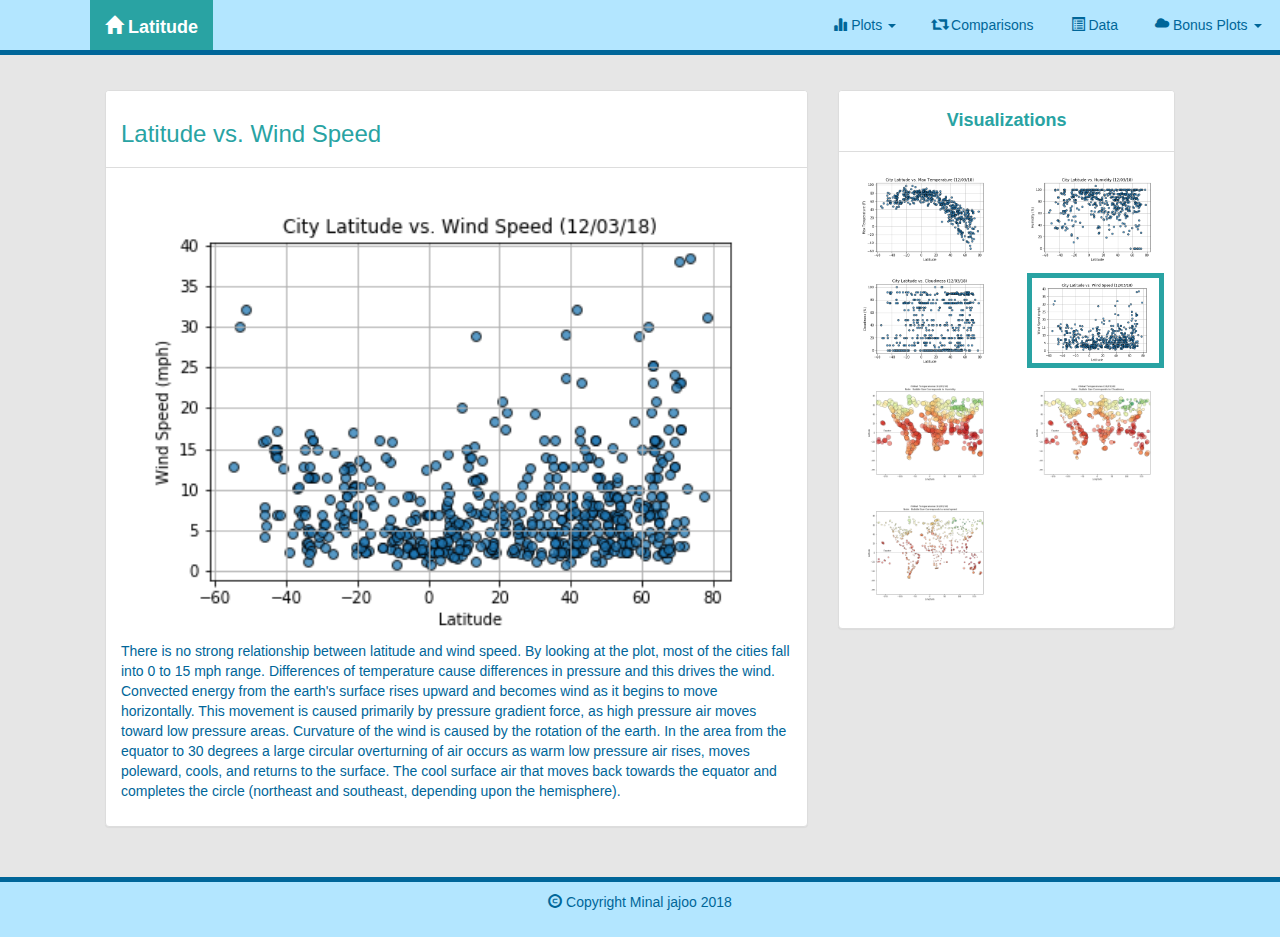
<file: 11-web/wind.html>
<!--  Unit 12 | Assignment - Web Visualization Dashboard (Latitude)-->
<!DOCTYPE html>
<html lang="en">

<head>
    <!-- All meta tags should be first in the header-->
    <meta charset="UTF-8">
    <meta name="viewport" content="width=device-width, initial-scale=1.0">
    <!-- Title of dashboard-->
    <title>LatitudeAnalysis: Web Visualization Dashboard</title>
    <!-- Bootstrap links -->
    <link rel="stylesheet" href="https://maxcdn.bootstrapcdn.com/bootstrap/3.3.7/css/bootstrap.min.css" integrity="sha384-BVYiiSIFeK1dGmJRAkycuHAHRg32OmUcww7on3RYdg4Va+PmSTsz/K68vbdEjh4u" crossorigin="anonymous">
 
    <!-- Scripts-->
    <script
    src="https://code.jquery.com/jquery-3.2.1.min.js"
    integrity="sha256-hwg4gsxgFZhOsEEamdOYGBf13FyQuiTwlAQgxVSNgt4="
    crossorigin="anonymous"></script>
    <script src="https://maxcdn.bootstrapcdn.com/bootstrap/3.3.7/js/bootstrap.min.js" integrity="sha384-Tc5IQib027qvyjSMfHjOMaLkfuWVxZxUPnCJA7l2mCWNIpG9mGCD8wGNIcPD7Txa" crossorigin="anonymous"></script>
    
    <link rel="stylesheet" href="style.css">
</head>

         
<body>
    <!-- navbar: A horizontal bar,top of a web page, offering a number of links to help the viewer to navigate the web site. Origin: Shortening of navigation bar. -->
    <nav class="navbar navbar-default navbar-fixed-top">
        <div class="container-fluid">
            <div class="navbar-header">
                <button type="button" class="navbar-toggle collapsed" data-toggle="collapse" data-target="#target_collapse" aria-expanded="false">
                    <span class="sr-only">Toggle navigation</span>
                    <span class="icon-bar"></span>
                    <span class="icon-bar"></span>
                    <span class="icon-bar"></span>
                    <span class="icon-bar"></span>
                </button>
            
                <div class="col-md-1"></div>
                <div class="col-md-1"></div>
                <div class="col-md-1"></div>
                <!--Name of the site on the left of the nav which allows users to return to the landing page from any page.-->
                    <a class="navbar-brand" href="index.html" ><span class="glyphicon glyphicon-home" aria-hidden="true"></span><strong> Latitude</strong>
                    </a>
                </div>
                <!--navbar named "Plots" which provides links to each individual visualization page.-->
                <div class ="collapse navbar-collapse" id="target_collapse">
                    <ul class="nav navbar-nav navbar-right">
                        <li class ="nav-item dropdown">
                            <a class ="nav-link dropdown-toggle" data-toggle="dropdown" data-target ="#dropdown_target" href="#"> <span class="glyphicon glyphicon-stats" aria-hidden="true"></span> Plots
                            <span class ="caret"></span>
                            </a>
                            <ul class ="dropdown-menu" aria-labelledby="dropdown_target">
                              <li><a class ="dropdown-item" href="temp.html">Max Temerature</a></li>
                              <li><a class ="dropdown-item" href="humidity.html">Humidity</a></li>
                              <li><a class ="dropdown-item" href="cloudiness.html">Cloudiness</a></li>
                             <li><a class ="dropdown-item" href="wind.html">wind Speed</a></li>
                          </ul>
                        </li>
                        <!--"Comparisons" which links to the comparisons page-->
                        <li class = "nav-item">
                            <a class ="nav-link" href="comparisons.html"><span class="glyphicon glyphicon-retweet" aria-hidden="true"></span> Comparisons</a></li>
                        <!--"Data" which links to the data page-->
                        <li class ="nav-item"><a class ="nav-link" href="data.html"><span class="glyphicon glyphicon-list-alt" aria-hidden="true"></span> Data</a></li>
                        <li class ="nav-item dropdown">
                            <a class ="nav-link dropdown-toggle" data-toggle="dropdown" data-target ="#dropdown_target" href="#"><span class="glyphicon glyphicon-cloud" aria-hidden="true"></span> Bonus Plots
                            <span class ="caret"></span>
                            </a>
                            <ul class ="dropdown-menu" aria-labelledby="dropdown_target">
                              
                              <li><a class ="dropdown-item" href="temp_humidity.html">Temp with Humidity</a></li>
                              <li><a class ="dropdown-item" href="temp_cloudiness.html">Temp with Cloudiness</a></li>
                             <li><a class ="dropdown-item" href="temp_wind.html">Temp with wind Speed</a></li>
                          </ul>
                        </li>
            
                    </ul>
                </div>
            </div>
    </nav>
    <!-- End of the Navigation bar-->
      
  <div class ="container-fluid">
    <div class="row">
      <div class ="col-md-8">
        <div class ="panel panel-default">
          <div class="panel-heading panel-heading-custom">
            <h3>Latitude vs. Wind Speed </h3>
          </div>
          <div class="panel-body">
            <img class="img-responsive" src="Resources/assets/images/wind.png" alt="Wind Speed plot">
            <p>
                There is no strong relationship between latitude and wind speed. By looking at the plot, most of the cities fall into 0 to 15 mph range.  Differences of temperature cause differences in pressure and this drives the wind. Convected energy from the earth's surface rises upward and becomes wind as it begins to move horizontally. This movement is caused primarily by pressure gradient force, as high pressure air moves toward low pressure areas. Curvature of the wind is caused by the rotation of the earth. In the area from the equator to 30 degrees a large circular overturning of air occurs as warm low pressure air rises, moves poleward, cools, and returns to the surface. The cool surface air that moves back towards the equator and completes the circle (northeast and southeast, depending upon the hemisphere). 

            </p>
            
          </div>
        </div>
      </div>
   
      <div class ="col-md-4">
        <div class ="panel panel-default">
          <div class="panel-heading panel-heading-custom">
            <h4>Visualizations</h4>
          </div>
          <div class="panel-body"> 
            <div class="row">
                <div class="col-lg-6 col-md-6 col-sm-3 col-xs-3"><a href="temp.html">
                    <img class="img-responsive " src="Resources/assets/images/temp.png"  alt= "Max Temprature plot"></a>
                </div>
                <div class="col-lg-6 col-md-6 col-sm-3 col-xs-3"><a href="humidity.html">
                    <img class="img-responsive" src="Resources/assets/images/humidity.png"  alt= "Humidity plot"></a>
                </div>
            </div>
            <div class="row">
                
                <div class="col-lg-6 col-md-6 col-sm-3 col-xs-3"><a href="cloudiness.html">
                  <img class="img-responsive" src="Resources/assets/images/cloudiness.png" alt= "Cloudiness plot"></a>
                </div>
                <div class="col-lg-6 col-md-6 col-sm-3 col-xs-3 "><a href="wind.html">
                  <img class="img-responsive highlight" src="Resources/assets/images/wind.png" alt= "Wind Speed plot"></a>
                </div>
            </div>
            <div class ="row">
                <div class="col-lg-6 col-md-6 col-sm-3 col-xs-3">
                  <a href="temp_humidity.html">
                  <img class="img-responsive" src="Resources/assets/images/Lng_Lat_Humidity.png"  alt= "Temp Humidity plot"></a>
                </div>
                <div class="col-lg-6 col-md-6 col-sm-3 col-xs-3">
                  <a href="temp_cloudiness.html">
                  <img class="img-responsive" src="Resources/assets/images/Lng_Lat_Cloudiness.png"  alt= "Temp Cloudiness plot"></a>
                </div>
                <div class="col-lg-6 col-md-6 col-sm-3 col-xs-3">
                  <a href="temp_wind.html">
                  <img class="img-responsive" src="Resources/assets/images/Lng_Lat_wind speed.png"  alt= "Temp wind speed plot"></a>
                </div>
              </div>
          </div>
              
        </div>
      </div>
    </div>  
  </div>
  
  <!-- Footer -->
  <footer>
      <!-- Copyright -->
      <p>  <span class="glyphicon glyphicon-copyright-mark" aria-hidden="true"></span>
        Copyright Minal jajoo 2018
         </p>      
    </footer>
</body>
</html>
</file>
<file: 11-web/style.css>
html{
    position: relative;
    min-height: 100%;
    margin: 0px;
}

body {
    
    background-color:#e6e6e6; 
    margin:0px;
    padding:90px;
  }

.navbar{
  
    background-color: #b3e6ff;
    border-bottom: 20px;  
    border-bottom-color: #006699;
    border-width: 5px;
    border-bottom-style: solid;  
    margin: -5px;
    top: -5px;
}

.navbar .navbar-brand {
    color: white;
    background: #29a3a3;
}
.navbar .navbar-brand:hover,
.navbar .navbar-brand:focus {
    background: #29a3a3;
    color: #c0392b;
}

.navbar .navbar-nav .nav-link {
  color:#006699;
  border-radius: .25rem;
  margin: 0 0.25em;
}
.navbar .navbar-nav .nav-link:not(.disabled):hover,
.navbar .navbar-nav .nav-link:not(.disabled):focus {
  color: #c0392b;
}
.navbar .navbar-nav .nav-item.active .nav-link,
.navbar .navbar-nav .nav-item.active .nav-link:hover,
.navbar .navbar-nav .nav-item.active .nav-link:focus,
.navbar .navbar-nav .nav-item.show .nav-link,
.navbar .navbar-nav .nav-item.show .nav-link:hover,
.navbar .navbar-nav .nav-item.show .nav-link:focus {
  color: #ffbbbc;
  background-color: #c0392b;
}
.navbar .navbar-toggle {
  border-color: #c0392b;
}
.navbar .navbar-toggle:hover,
.navbar .navbar-toggle:focus {
  background-color: #c0392b;
}
.navbar{
    margin-top: 0!important;
 }
.panel{
    background-color: white;
   
}   
.panel-default > .panel-heading-custom {
    background: white; 
    color: #29a3a3;
    font-weight: bold;
}
.panel-body{
    color:#006699; 
}

h4{
    color: #29a3a3;
    font-weight: bold;
    text-align: center;
}
img{
    float: left;
    width: 100%;
   margin:5px;
    
}

.highlight{
    border-color: #29a3a3;
    border-style: solid;
    border-width: 5px;
    background-color: #ffbbbc;
}



footer{
    position: absolute;
    visibility: visible;
    padding: 10px;
    left:0;
    bottom: 0;
    height:60px;
    background-color:#b3e6ff;
    color:#006699;
    text-align: center;
    width: 100%; 
    border-top: 20px;  
    border-top-color:#006699;
    border-width: 5px;
    border-top-style: solid;    
}
</file>
